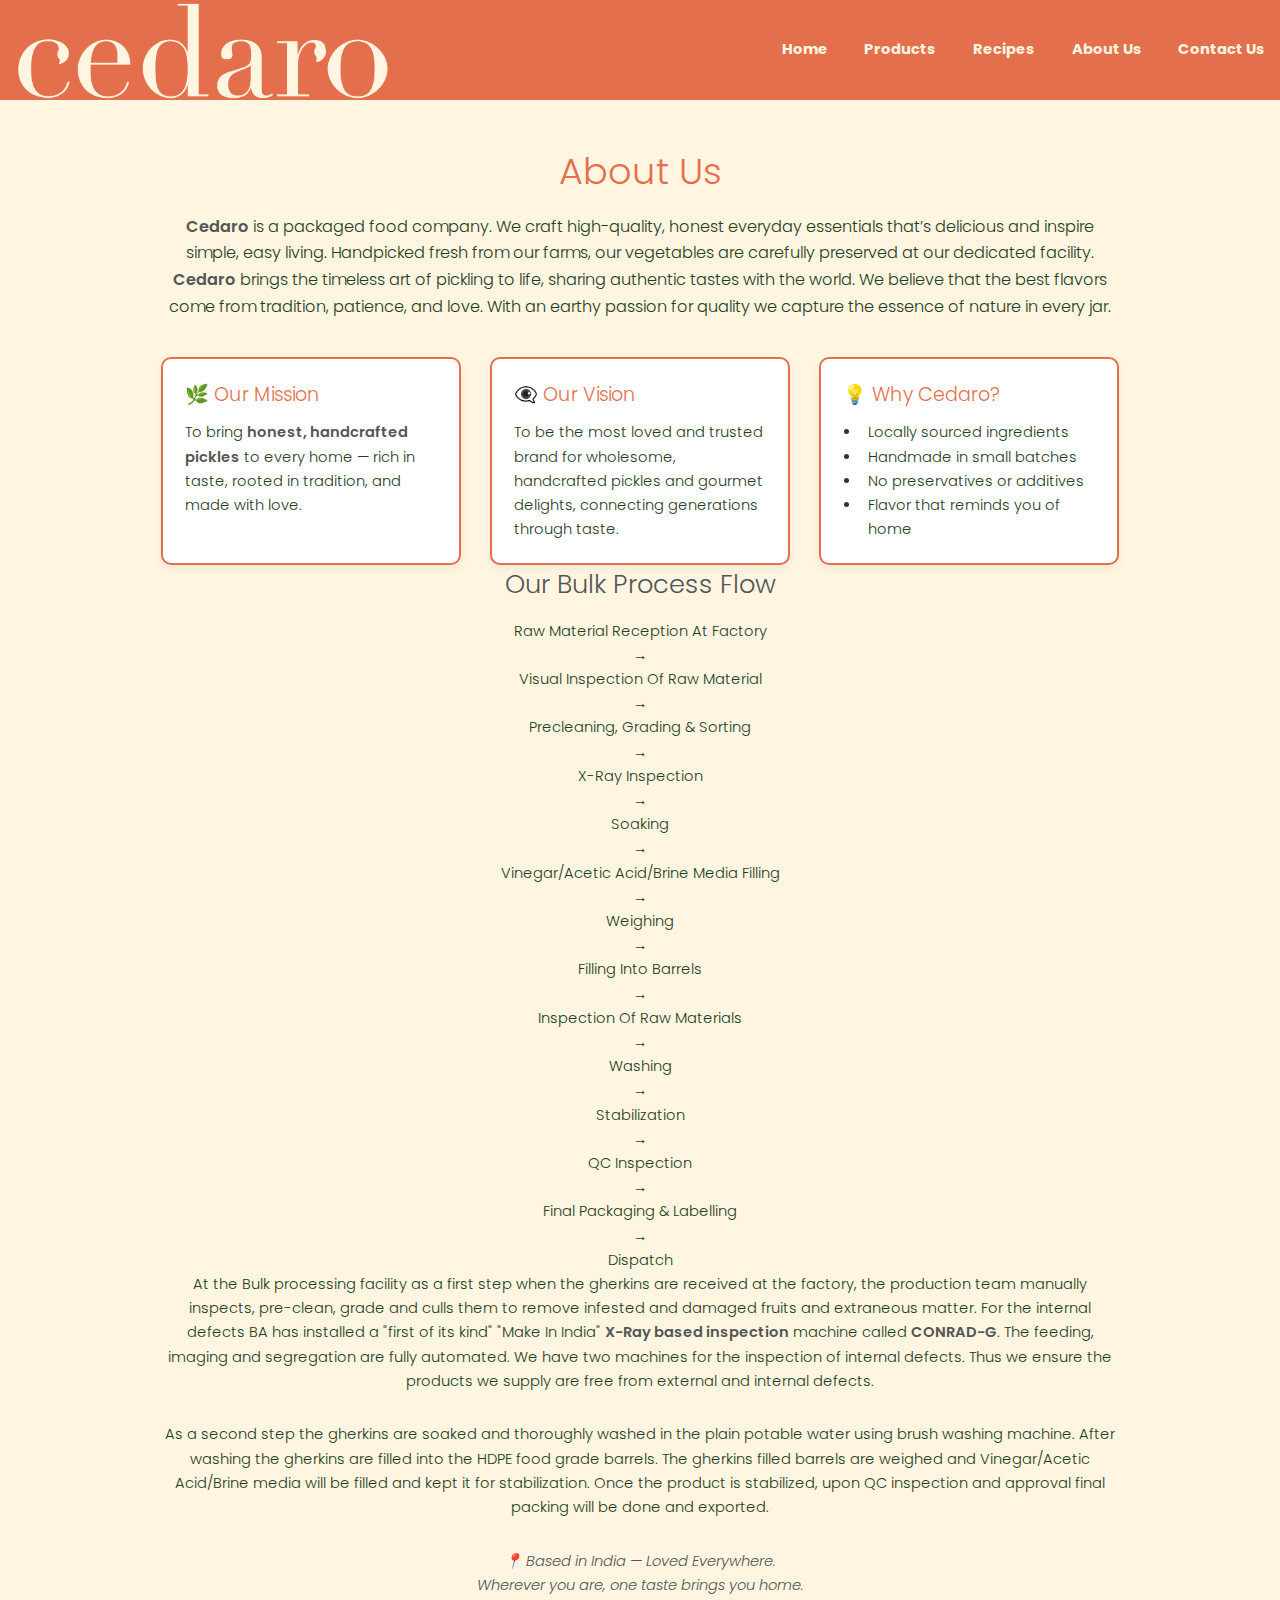
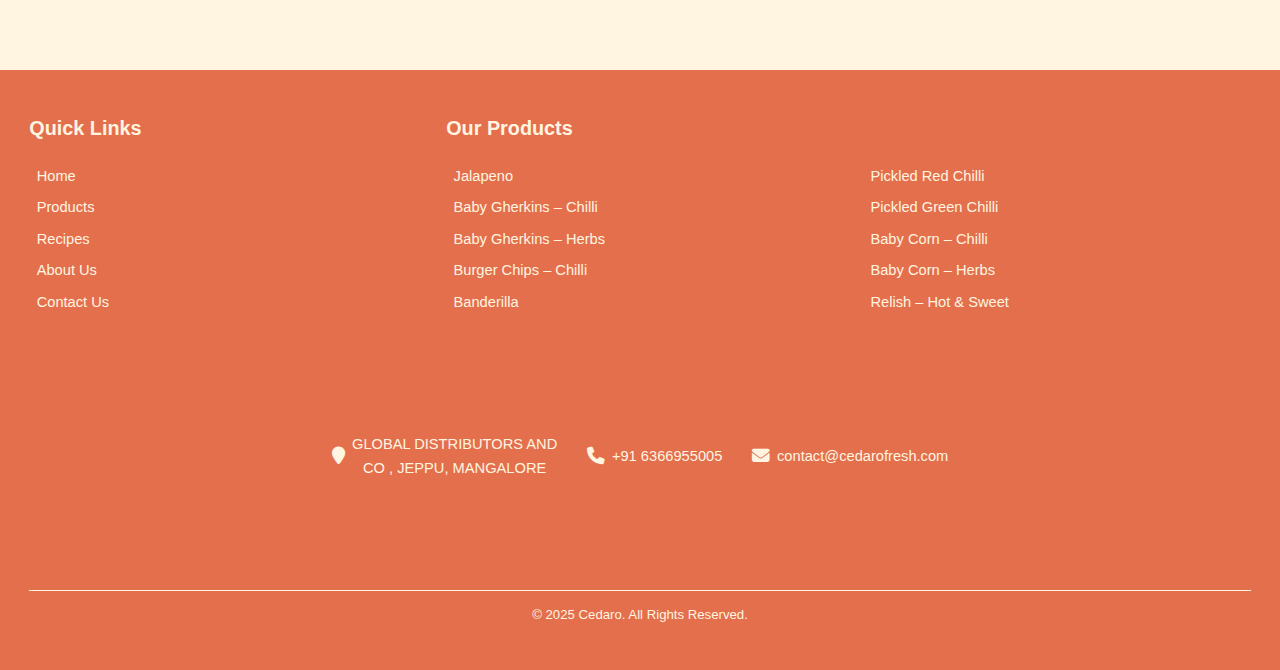
<file: about.html>
<!DOCTYPE HTML>

<html>

<head>
	<title>About Us - Cedaro</title>
	<link rel="icon" type="image/png" href="images/Website layout-05.png">
	<meta charset="utf-8" />
	<meta name="viewport" content="width=device-width, initial-scale=1" />
	<link rel="stylesheet" href="assets/css/main.css" />
	<link rel="stylesheet" href="https://cdnjs.cloudflare.com/ajax/libs/font-awesome/6.5.0/css/all.min.css" />
</head>

<body>

	<!-- Header -->
	<header id="header" class="alt">
		<div class="logo"><img src="images/cedaro-logo.png" alt="Cedaro" /></div>
		<nav class="top-nav">
			<ul>
				<li><a href="index.html">Home</a></li>
				<li><a href="products.html">Products</a></li>
				<li><a href="recipes.html">Recipes</a></li>
				<li><a href="about.html">About Us</a></li>
				<li><a href="contact.html">Contact Us</a></li>
			</ul>
		</nav>
		<button class="hamburger" id="hamburger-btn" aria-label="Toggle navigation">
			<span></span>
			<span></span>
			<span></span>
		</button>
	</header>

	<!-- Mobile Drawer Menu -->
	<nav class="mobile-drawer" id="mobile-drawer">
		<ul>
			<li><a href="index.html">Home</a></li>
			<li><a href="products.html">Products</a></li>
			<li><a href="recipes.html">Recipes</a></li>
			<li><a href="about.html">About Us</a></li>
			<li><a href="contact.html">Contact Us</a></li>
		</ul>
	</nav>

	<!-- Backdrop -->
	<div class="backdrop" id="drawer-backdrop"></div>

	<section class="about-section">
		<div class="about-container">
			<h1>About Us</h1>
			<p class="about-intro">
				<strong>Cedaro</strong> is a packaged food company. We
				craft high-quality, honest
				everyday essentials that’s
				delicious and inspire simple, easy living.
				Handpicked fresh from our farms, our
				vegetables are carefully preserved at
				our dedicated facility. <strong>Cedaro</strong>
				brings the timeless art of pickling to life,
				sharing authentic tastes with the world. We believe that the best flavors come from tradition, patience,
				and love. With an earthy
				passion for quality we capture the
				essence of nature in every jar.
			</p>

			<div class="about-cards">
				<div class="about-card">
					<h2>🌿 Our Mission</h2>
					<p>To bring <strong>honest, handcrafted pickles</strong> to every home — rich in taste, rooted in
						tradition, and made with love.</p>
				</div>

				<div class="about-card">
					<h2>👁️‍🗨️ Our Vision</h2>
					<p>To be the most loved and trusted brand for wholesome, handcrafted pickles and gourmet delights,
						connecting generations through taste.</p>
				</div>

				<div class="about-card">
					<h2>💡 Why Cedaro?</h2>
					<ul>
						<li>Locally sourced ingredients</li>
						<li>Handmade in small batches</li>
						<li>No preservatives or additives</li>
						<li>Flavor that reminds you of home</li>
					</ul>
				</div>
			</div>
			<div class="about-container">
				<!-- Existing content remains above this point -->

				<h2>Our Bulk Process Flow</h2>
				<div class="flow-chart">
					<div class="step">Raw Material Reception At Factory</div>
					<span class="arrow">→</span>
					<div class="step">Visual Inspection Of Raw Material</div>
					<span class="arrow">→</span>
					<div class="step">Precleaning, Grading & Sorting</div>
					<span class="arrow">→</span>
					<div class="step">X-Ray Inspection</div>
					<span class="arrow">→</span>
					<div class="step">Soaking</div>
					<span class="arrow">→</span>
					<div class="step">Vinegar/Acetic Acid/Brine Media Filling</div>
					<span class="arrow">→</span>
					<div class="step">Weighing</div>
					<span class="arrow">→</span>
					<div class="step">Filling Into Barrels</div>
					<span class="arrow">→</span>
					<div class="step">Inspection Of Raw Materials</div>
					<span class="arrow">→</span>
					<div class="step">Washing</div>
					<span class="arrow">→</span>
					<div class="step">Stabilization</div>
					<span class="arrow">→</span>
					<div class="step">QC Inspection</div>
					<span class="arrow">→</span>
					<div class="step">Final Packaging & Labelling</div>
					<span class="arrow">→</span>
					<div class="step">Dispatch</div>
				</div>
				<p class="about-process">
					At the Bulk processing facility as a first step when the gherkins are received at the factory, the
					production team manually inspects, pre-clean, grade and culls them to remove infested and damaged
					fruits and extraneous matter. For the internal defects BA has installed a "first of its kind" "Make
					In India" <strong>X-Ray based inspection</strong> machine called <strong>CONRAD-G</strong>. The feeding, imaging and segregation are
					fully automated. We have two machines for the inspection of internal defects. Thus we ensure the
					products we supply are free from external and internal defects.
				</p>
				<p class="about-process">
					As a second step the gherkins are soaked and thoroughly washed in the plain potable water using
					brush washing machine. After washing the gherkins are filled into the HDPE food grade barrels. The
					gherkins filled barrels are weighed and Vinegar/Acetic Acid/Brine media will be filled and kept it
					for stabilization. Once the product is stabilized, upon QC inspection and approval final packing
					will be done and exported.
				</p>
			</div>

			<p class="about-note">
				📍 Based in India — Loved Everywhere.
				<br>
				Wherever you are, one taste brings you home.
			</p>
		</div>
	</section>



	<!-- Footer -->
	<footer class="custom-footer">
		<div class="footer-top">
			<div class="footer-column">
				<h3>Quick Links</h3>
				<ul>
					<li><a href="index.html">Home</a></li>
					<li><a href="products.html">Products</a></li>
					<li><a href="recipes.html">Recipes</a></li>
					<li><a href="about.html">About Us</a></li>
					<li><a href="contact.html">Contact Us</a></li>
				</ul>
			</div>

			<div class="footer-column">
				<h3>Our Products</h3>
				<ul>
					<li><a href="products.html">Jalapeno</a></li>
					<li><a href="products.html">Baby Gherkins – Chilli</a></li>
					<li><a href="products.html">Baby Gherkins – Herbs</a></li>
					<li><a href="products.html">Burger Chips – Chilli</a></li>
					<li><a href="products.html">Banderilla</a></li>
				</ul>
			</div>
			<div class="footer-column">
				<h3><br></h3>
				<ul>
					<li><a href="products.html">Pickled Red Chilli</a></li>
					<li><a href="products.html">Pickled Green Chilli</a></li>
					<li><a href="products.html">Baby Corn – Chilli</a></li>
					<li><a href="products.html">Baby Corn – Herbs</a></li>
					<li><a href="products.html">Relish – Hot & Sweet</a></li>
				</ul>
			</div>
		</div>

		<div class="footer-contact">
			<div class="contact-item">
				<i class="fa fa-map-marker"></i>
				<span>GLOBAL DISTRIBUTORS AND <br>CO
					, JEPPU, MANGALORE</span>
			</div>
			<div class="contact-item">
				<i class="fa fa-phone"></i>
				<span>+91 6366955005</span>
			</div>
			<div class="contact-item">
				<i class="fa fa-envelope"></i>
				<span>contact@cedarofresh.com</span>
			</div>
		</div>

		<div class="footer-bottom">
			<div class="footer-copy">
				© 2025 Cedaro. All Rights Reserved.
			</div>
			<!-- <div class="footer-links">
				<a href="#">Sitemap</a> |
				<a href="#">Privacy Policy</a> |
				<a href="#">Terms of Service</a>
			</div> -->
		</div>
	</footer>


	<!-- Scripts -->
	<script src="assets/js/main.js"></script>

</body>

</html>
</file>
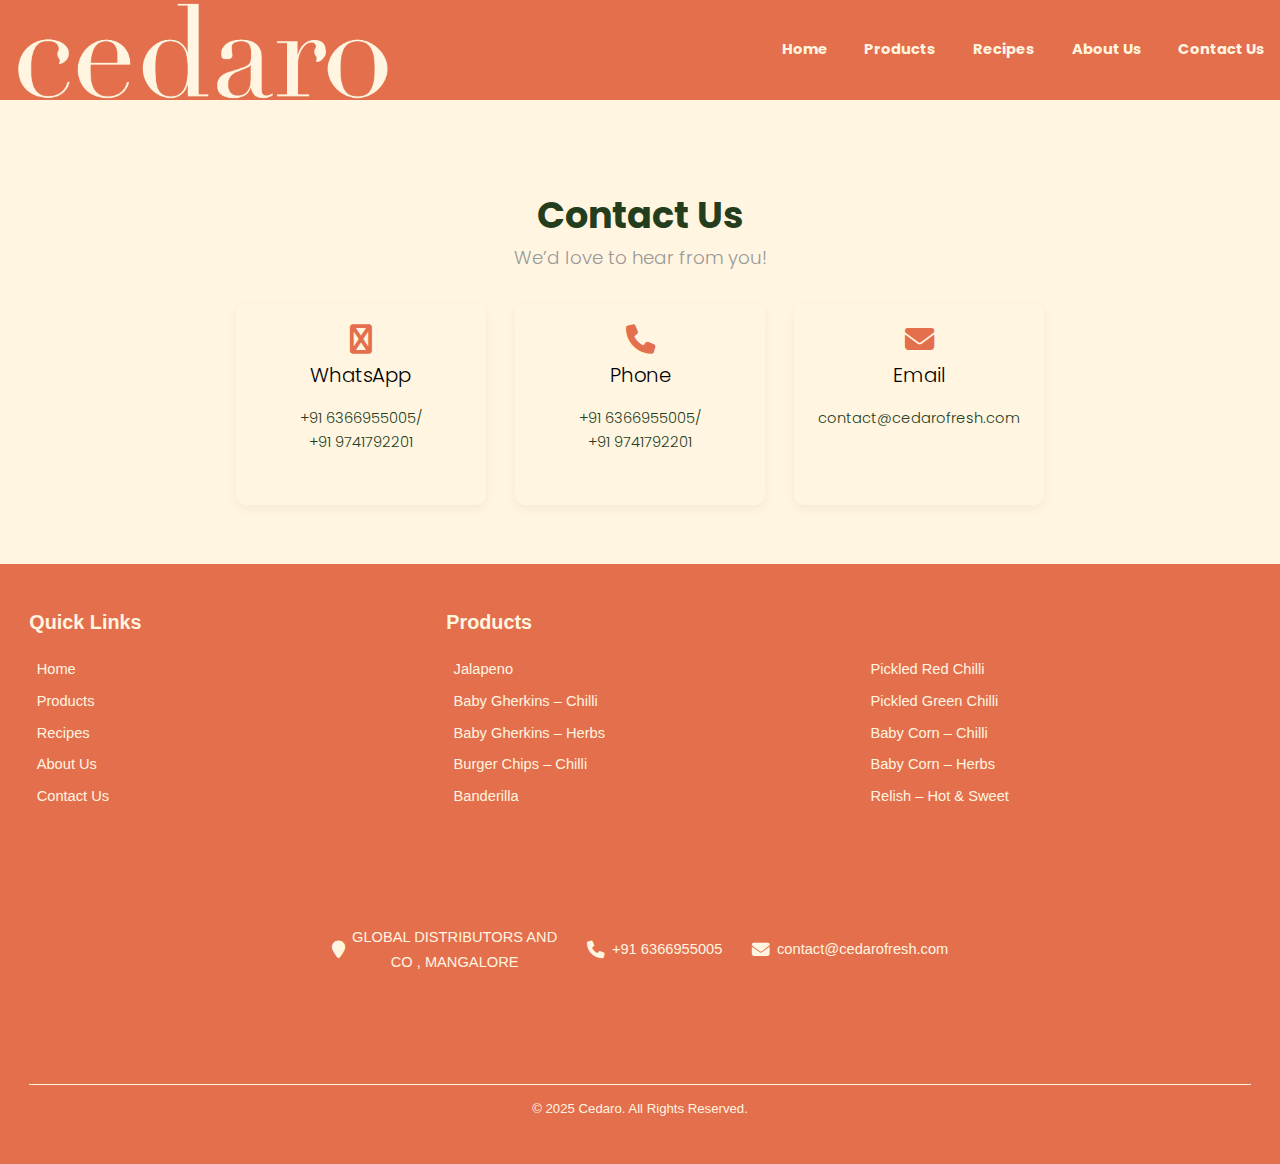
<file: contact.html>
<!DOCTYPE HTML>
<!--
	Hielo by TEMPLATED
	templated.co @templatedco
	Released for free under the Creative Commons Attribution 3.0 license (templated.co/license)
-->
<html>

<head>
	<title>Contact Us - Cedaro</title>
	<link rel="icon" type="image/png" href="images/Website layout-05.png">
	<meta charset="utf-8" />
	<meta name="viewport" content="width=device-width, initial-scale=1" />
	<link rel="stylesheet" href="assets/css/main.css" />
	<link rel="stylesheet" href="https://cdnjs.cloudflare.com/ajax/libs/font-awesome/6.5.0/css/all.min.css"/>
</head>

<body>

	<!-- Header -->
	<header id="header" class="alt">
		<div class="logo"><img src="images/cedaro-logo.png" alt="Cedaro" /></div>
		<nav class="top-nav">
			<ul>
				<li><a href="index.html">Home</a></li>
				<li><a href="products.html">Products</a></li>
				<li><a href="recipes.html">Recipes</a></li>
				<li><a href="about.html">About Us</a></li>
				<li><a href="contact.html">Contact Us</a></li>
			</ul>
		</nav>
		<button class="hamburger" id="hamburger-btn" aria-label="Toggle navigation">
			<span></span>
			<span></span>
			<span></span>
		</button>
	</header>

	<!-- Mobile Drawer Menu -->
	<nav class="mobile-drawer" id="mobile-drawer">
		<ul>
			<li><a href="index.html">Home</a></li>
			<li><a href="products.html">Products</a></li>
			<li><a href="recipes.html">Recipes</a></li>
			<li><a href="about.html">About Us</a></li>
			<li><a href="contact.html">Contact Us</a></li>
		</ul>
	</nav>

	<!-- Backdrop -->
	<div class="backdrop" id="drawer-backdrop"></div>
	
	<section id="contact" class="wrapper style2">
		<div class="inner contact-section">
			<header class="align-center">
				<h2>Contact Us</h2>
				<p>We’d love to hear from you!</p>
			</header>
			<div class="contact-methods">
				<div class="method">
					<i class="fa fa-whatsapp"></i>
					<h3>WhatsApp</h3>
					<p>+91 6366955005/ <br>+91 9741792201</p>
				</div>
				<div class="method">
					<i class="fa fa-phone"></i>
					<h3>Phone</h3>
					<p>+91 6366955005/ <br>+91 9741792201</p>
				</div>
				<div class="method">
					<i class="fa fa-envelope"></i>
					<h3>Email</h3>
					<p>contact@cedarofresh.com</p>
				</div>
			</div>
		</div>
	</section>


	<!-- Footer -->
	<footer class="custom-footer">
		<div class="footer-top">
			<div class="footer-column">
				<h3>Quick Links</h3>
				<ul>
					<li><a href="index.html">Home</a></li>
					<li><a href="products.html">Products</a></li>
					<li><a href="recipes.html">Recipes</a></li>
					<li><a href="about.html">About Us</a></li>
					<li><a href="contact.html">Contact Us</a></li>
				</ul>
			</div>

			<div class="footer-column">
				<h3>Products</h3>
				<ul>
					<li><a href="products.html">Jalapeno</a></li>
					<li><a href="products.html">Baby Gherkins – Chilli</a></li>
					<li><a href="products.html">Baby Gherkins – Herbs</a></li>
					<li><a href="products.html">Burger Chips – Chilli</a></li>
					<li><a href="products.html">Banderilla</a></li>
				</ul>
			</div>
			<div class="footer-column">
				<h3><br></h3>
				<ul>
					<li><a href="products.html">Pickled Red Chilli</a></li>
					<li><a href="products.html">Pickled Green Chilli</a></li>
					<li><a href="products.html">Baby Corn – Chilli</a></li>
					<li><a href="products.html">Baby Corn – Herbs</a></li>
					<li><a href="products.html">Relish – Hot & Sweet</a></li>
				</ul>
			</div>
		</div>

		<div class="footer-contact">
			<div class="contact-item">
				<i class="fa fa-map-marker"></i>
				<span>GLOBAL DISTRIBUTORS AND <br>CO
					, MANGALORE</span>
			</div>
			<div class="contact-item">
				<i class="fa fa-phone"></i>
				<span>+91 6366955005</span>
			</div>
			<div class="contact-item">
				<i class="fa fa-envelope"></i>
				<span>contact@cedarofresh.com</span>
			</div>
		</div>

		<div class="footer-bottom">
			<div class="footer-copy">
				© 2025 Cedaro. All Rights Reserved.
			</div>
			<!-- <div class="footer-links">
				<a href="#">Sitemap</a> |
				<a href="#">Privacy Policy</a> |
				<a href="#">Terms of Service</a>
			</div> -->
		</div>
	</footer>


	<!-- Scripts -->
	<script src="assets/js/main.js"></script>

</body>

</html>
</file>
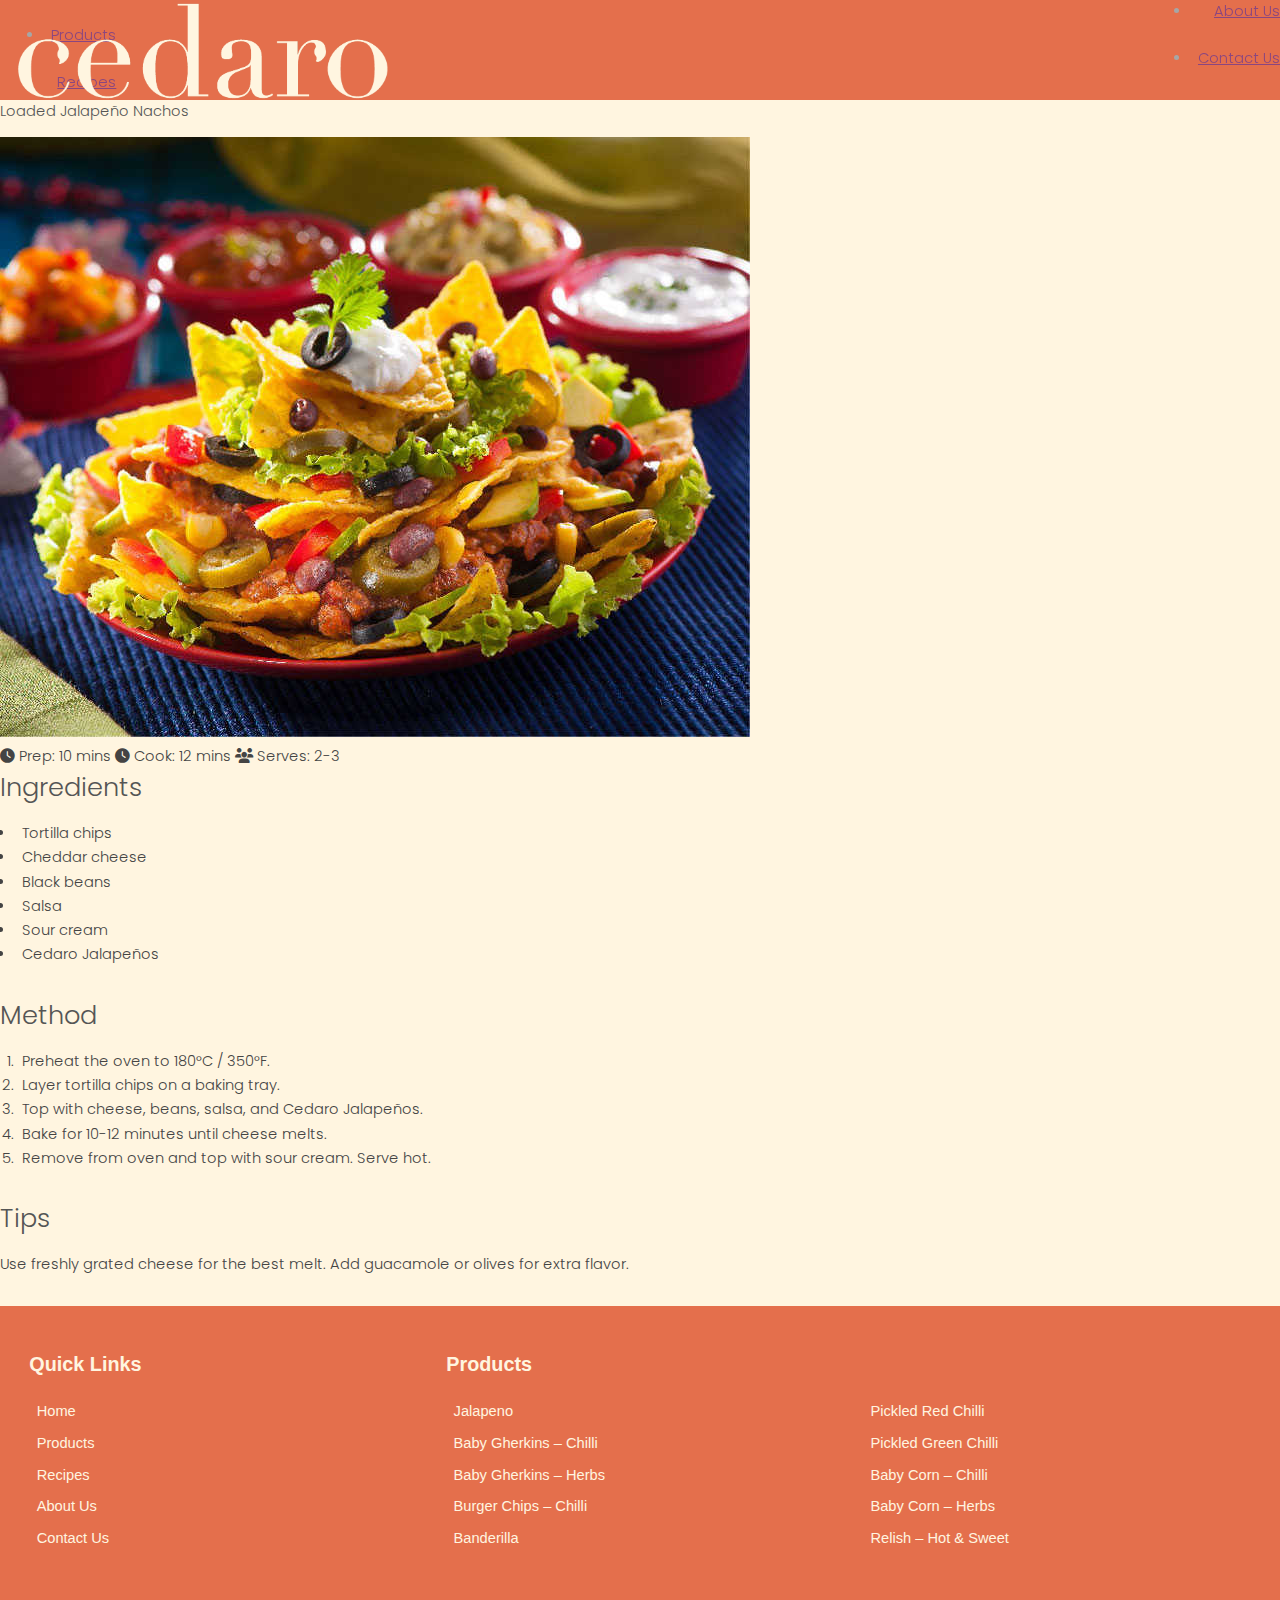
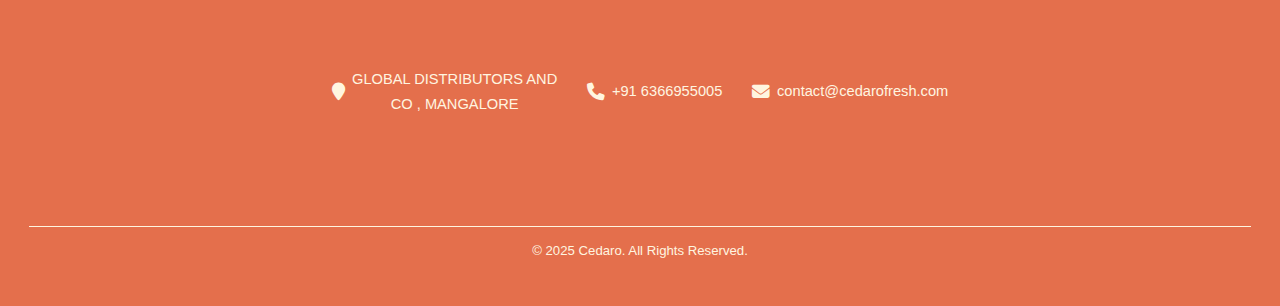
<file: recipeDetails.html>
<!DOCTYPE HTML>
<!--
	Hielo by TEMPLATED
	templated.co @templatedco
	Released for free under the Creative Commons Attribution 3.0 license (templated.co/license)
-->
<html>

<head>
    <title>Recipes - Cedaro</title>
    <link rel="icon" type="image/png" href="images/Website layout-05.png">
    <meta charset="utf-8" />
    <meta name="viewport" content="width=device-width, initial-scale=1" />
    <link rel="stylesheet" href="assets/css/main.css" />
    <link rel="stylesheet" href="https://cdnjs.cloudflare.com/ajax/libs/font-awesome/6.5.0/css/all.min.css" />
</head>

<body>

    <!-- Header -->
    <header id="header" class="alt">

		<!-- Left navigation -->
		<nav class="nav-left">
			<ul>
				<li><a href="index.html">Home</a></li>
				<li><a href="products.html">Products</a></li>
				<li><a href="recipes.html">Recipes</a></li>
			</ul>
		</nav>

		<!-- Center logo -->
		<div class="logo">
			<img src="images/cedaro-logo.png" alt="Cedaro" />
		</div>

		<!-- Right navigation -->
		<nav class="nav-right">
			<ul>
				<li><a href="about.html">About Us</a></li>
				<li><a href="contact.html">Contact Us</a></li>
			</ul>
		</nav>

		<!-- Hamburger (mobile only) -->
		<button class="hamburger" id="hamburger-btn" aria-label="Toggle navigation">
			<span></span>
			<span></span>
			<span></span>
		</button>

	</header>

    <!-- Mobile Drawer Menu -->
    <nav class="mobile-drawer" id="mobile-drawer">
        <ul>
            <li><a href="index.html">Home</a></li>
            <li><a href="products.html">Products</a></li>
            <li><a href="recipes.html">Recipes</a></li>
            <li><a href="about.html">About Us</a></li>
            <li><a href="contact.html">Contact Us</a></li>
        </ul>
    </nav>

    <!-- Backdrop -->
    <div class="backdrop" id="drawer-backdrop"></div>

    <section class="recipe-detail-section">
        <div class="inner">
            <h1>Loaded Jalapeño Nachos</h1>
            <img src="images/JalapenoNachos.jpg" alt="Loaded Jalapeño Nachos">

            <div class="recipe-meta">
                <span><i class="fa fa-clock"></i> Prep: 10 mins</span>
                <span><i class="fa fa-clock"></i> Cook: 12 mins</span>
                <span><i class="fa fa-users"></i> Serves: 2-3</span>
            </div>

            <div class="recipe-content">
                <h2>Ingredients</h2>
                <ul>
                    <li>Tortilla chips</li>
                    <li>Cheddar cheese</li>
                    <li>Black beans</li>
                    <li>Salsa</li>
                    <li>Sour cream</li>
                    <li>Cedaro Jalapeños</li>
                </ul>

                <h2>Method</h2>
                <ol>
                    <li>Preheat the oven to 180°C / 350°F.</li>
                    <li>Layer tortilla chips on a baking tray.</li>
                    <li>Top with cheese, beans, salsa, and Cedaro Jalapeños.</li>
                    <li>Bake for 10-12 minutes until cheese melts.</li>
                    <li>Remove from oven and top with sour cream. Serve hot.</li>
                </ol>

                <h2>Tips</h2>
                <p>Use freshly grated cheese for the best melt. Add guacamole or olives for extra flavor.</p>
            </div>
        </div>
    </section>







    <!-- Footer -->
    <footer class="custom-footer">
        <div class="footer-top">
            <div class="footer-column">
                <h3>Quick Links</h3>
                <ul>
                    <li><a href="index.html">Home</a></li>
                    <li><a href="products.html">Products</a></li>
                    <li><a href="recipes.html">Recipes</a></li>
                    <li><a href="about.html">About Us</a></li>
                    <li><a href="contact.html">Contact Us</a></li>
                </ul>
            </div>

            <div class="footer-column">
                <h3>Products</h3>
                <ul>
                    <li><a href="products.html">Jalapeno</a></li>
                    <li><a href="products.html">Baby Gherkins – Chilli</a></li>
                    <li><a href="products.html">Baby Gherkins – Herbs</a></li>
                    <li><a href="products.html">Burger Chips – Chilli</a></li>
                    <li><a href="products.html">Banderilla</a></li>
                </ul>
            </div>
            <div class="footer-column">
                <h3><br></h3>
                <ul>
                    <li><a href="products.html">Pickled Red Chilli</a></li>
                    <li><a href="products.html">Pickled Green Chilli</a></li>
                    <li><a href="products.html">Baby Corn – Chilli</a></li>
                    <li><a href="products.html">Baby Corn – Herbs</a></li>
                    <li><a href="products.html">Relish – Hot & Sweet</a></li>
                </ul>
            </div>
        </div>

        <div class="footer-contact">
            <div class="contact-item">
                <i class="fa fa-map-marker"></i>
                <span>GLOBAL DISTRIBUTORS AND <br>CO
                    , MANGALORE</span>
            </div>
            <div class="contact-item">
                <i class="fa fa-phone"></i>
                <span>+91 6366955005</span>
            </div>
            <div class="contact-item">
                <i class="fa fa-envelope"></i>
                <span>contact@cedarofresh.com</span>
            </div>
        </div>

        <div class="footer-bottom">
            <div class="footer-copy">
                © 2025 Cedaro. All Rights Reserved.
            </div>
            <!-- <div class="footer-links">
				<a href="#">Sitemap</a> |
				<a href="#">Privacy Policy</a> |
				<a href="#">Terms of Service</a>
			</div> -->
        </div>
    </footer>


    <!-- Scripts -->
    <script src="assets/js/main.js"></script>
    <script>document.addEventListener("DOMContentLoaded", () => {
            const buttons = document.querySelectorAll(".toggle-btn");

            buttons.forEach(btn => {
                btn.addEventListener("click", () => {
                    const recipe = btn.previousElementSibling;
                    recipe.style.display =
                        recipe.style.display === "block" ? "none" : "block";
                    btn.textContent =
                        recipe.style.display === "block" ? "Hide Recipe" : "View Recipe";
                });
            });
        });</script>
</body>

</html>
</file>
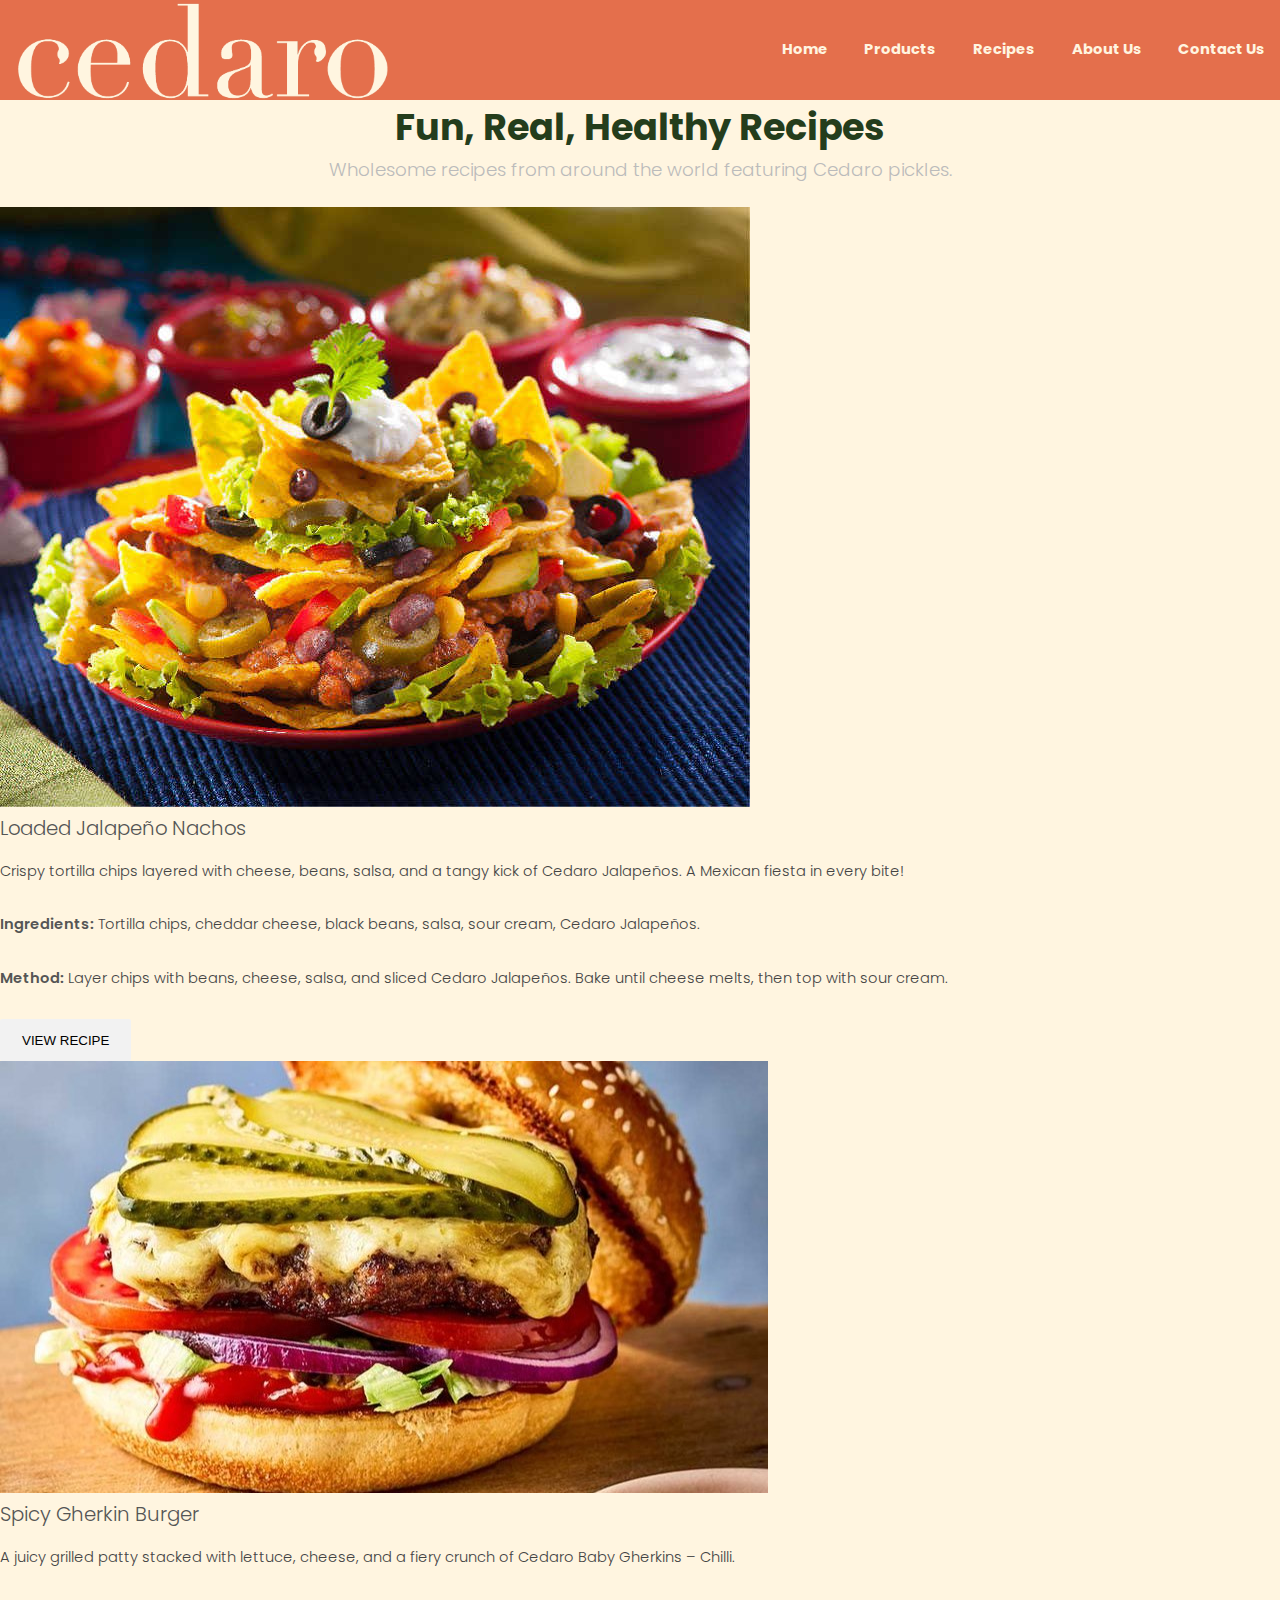
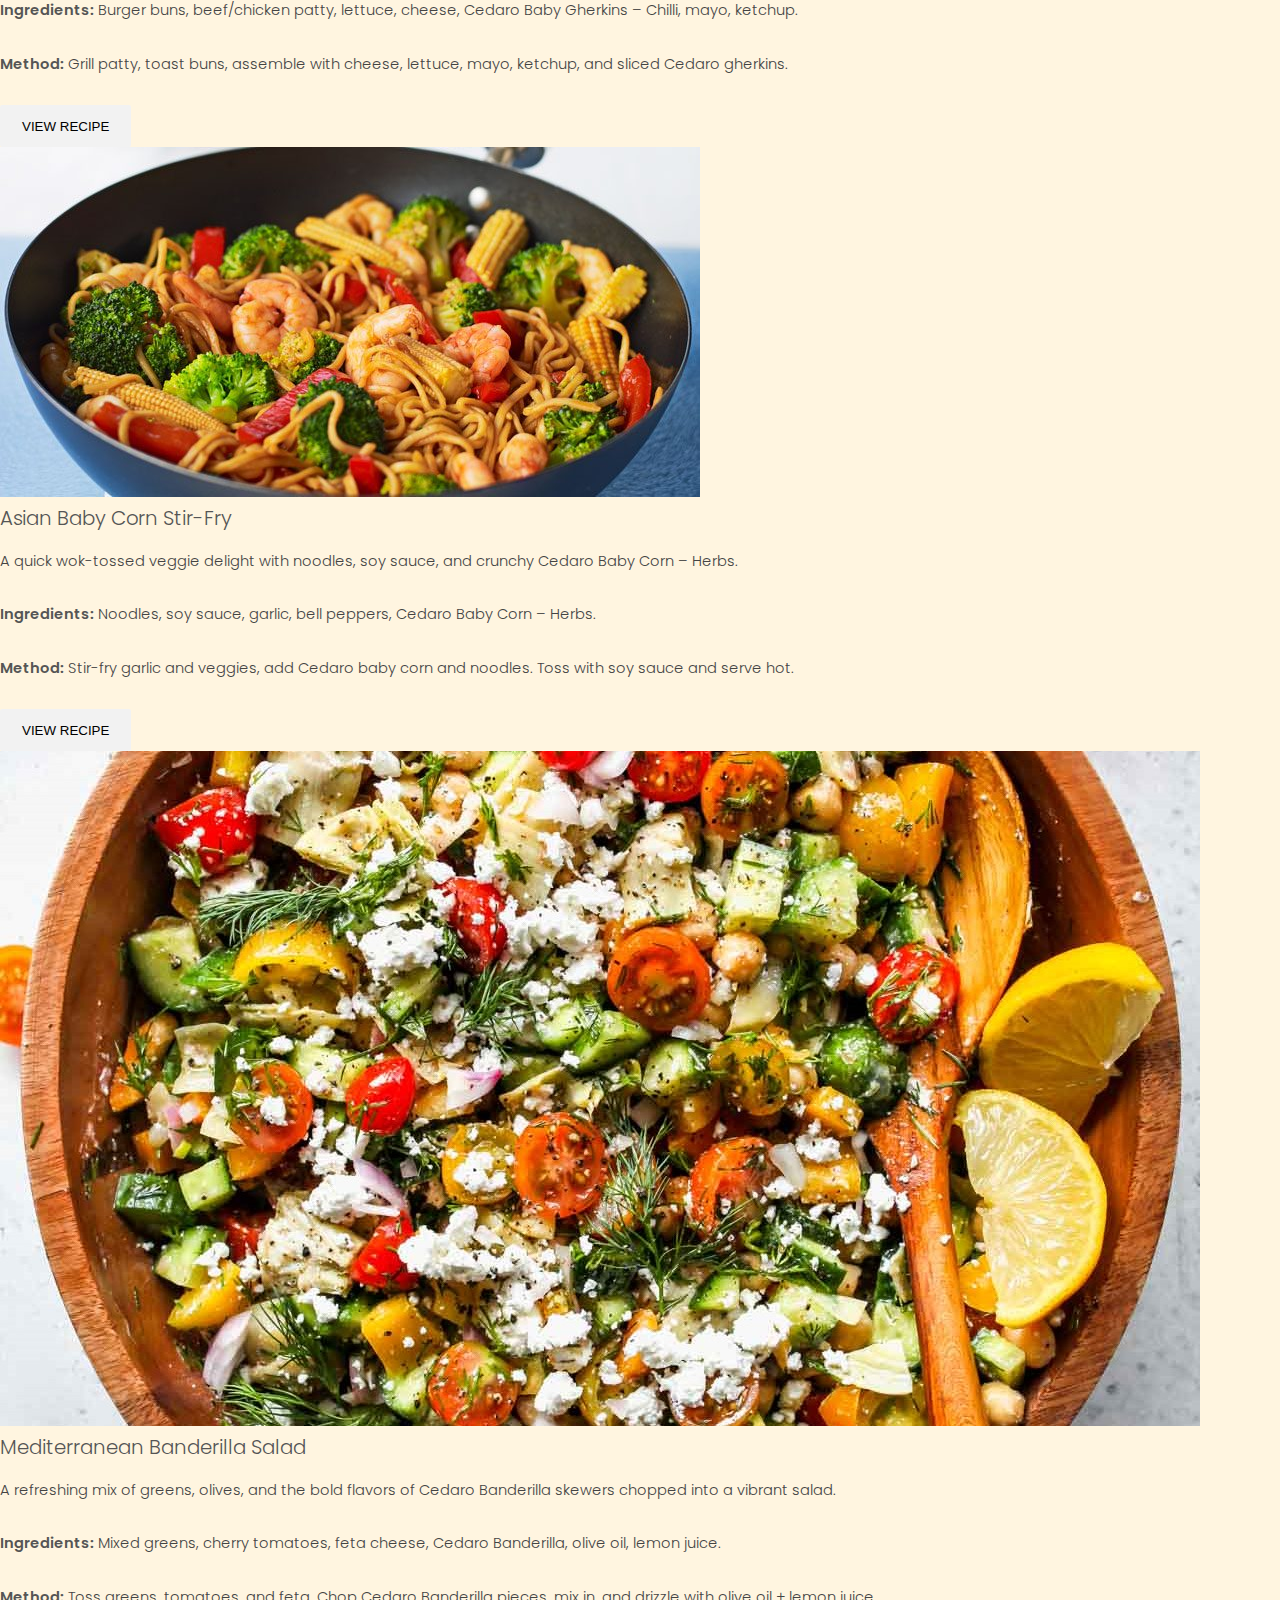
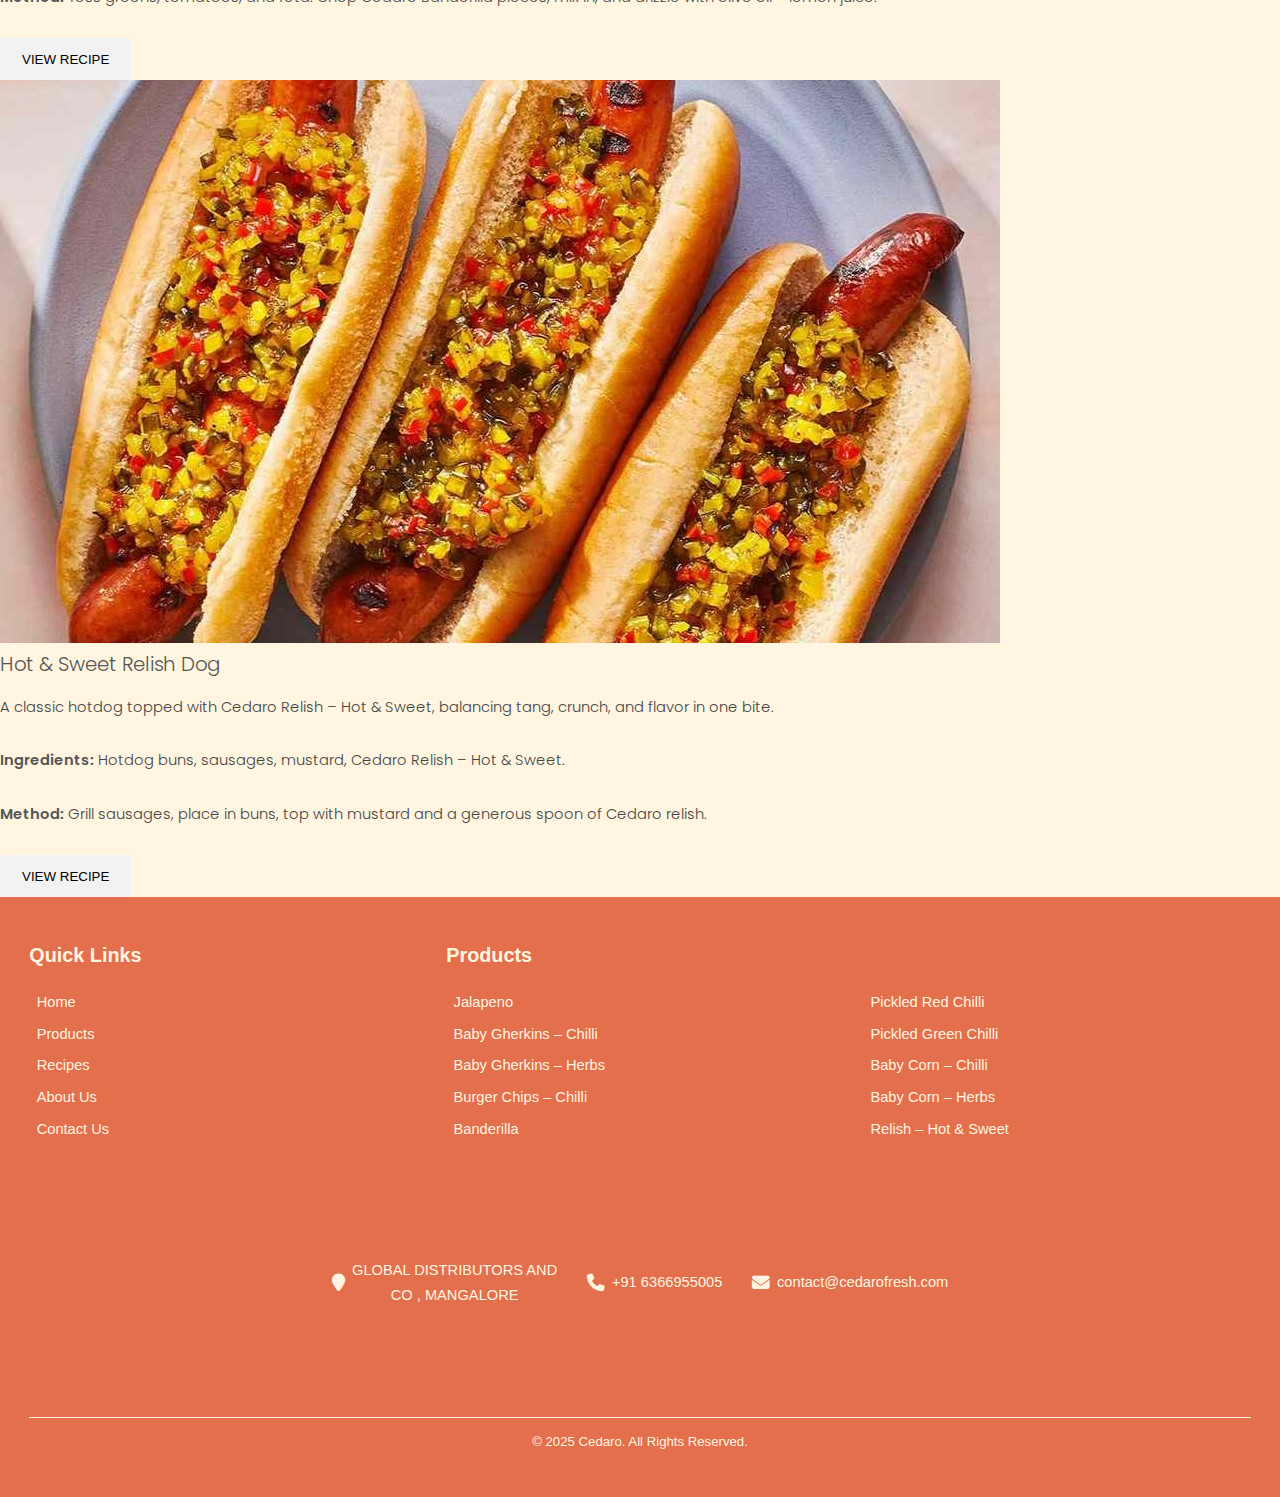
<file: recipes.html>
<!DOCTYPE HTML>
<!--
	Hielo by TEMPLATED
	templated.co @templatedco
	Released for free under the Creative Commons Attribution 3.0 license (templated.co/license)
-->
<html>

<head>
	<title>Recipes - Cedaro</title>
	<link rel="icon" type="image/png" href="images/Website layout-05.png">
	<meta charset="utf-8" />
	<meta name="viewport" content="width=device-width, initial-scale=1" />
	<link rel="stylesheet" href="assets/css/main.css" />
	<link rel="stylesheet" href="https://cdnjs.cloudflare.com/ajax/libs/font-awesome/6.5.0/css/all.min.css"/>
</head>

<body>

	<!-- Header -->
	<header id="header" class="alt">
		<div class="logo"><img src="images/cedaro-logo.png" alt="Cedaro" /></div>
		<nav class="top-nav">
			<ul>
				<li><a href="index.html">Home</a></li>
				<li><a href="products.html">Products</a></li>
				<li><a href="recipes.html">Recipes</a></li>
				<li><a href="about.html">About Us</a></li>
				<li><a href="contact.html">Contact Us</a></li>
			</ul>
		</nav>
		<button class="hamburger" id="hamburger-btn" aria-label="Toggle navigation">
			<span></span>
			<span></span>
			<span></span>
		</button>
	</header>

	<!-- Mobile Drawer Menu -->
	<nav class="mobile-drawer" id="mobile-drawer">
		<ul>
			<li><a href="index.html">Home</a></li>
			<li><a href="products.html">Products</a></li>
			<li><a href="recipes.html">Recipes</a></li>
			<li><a href="about.html">About Us</a></li>
			<li><a href="contact.html">Contact Us</a></li>
		</ul>
	</nav>

	<!-- Backdrop -->
	<div class="backdrop" id="drawer-backdrop"></div>

	<section class="recipes-section">
		<div class="inner">
			<header class="align-center">
				<h2>Fun, Real, Healthy Recipes</h2>
				<p>Wholesome recipes from around the world featuring Cedaro pickles.</p>
			</header>

			<div class="recipes-grid">

				<!-- Recipe 1 -->
				<div class="recipe-card">
					<img src="images/JalapenoNachos.jpg" alt="Loaded Jalapeño Nachos">
					<h3>Loaded Jalapeño Nachos</h3>
					<p class="short-desc">Crispy tortilla chips layered with cheese, beans, salsa, and a tangy kick of
						Cedaro Jalapeños. A Mexican fiesta in every bite!</p>
					<div class="full-recipe">
						<p><strong>Ingredients:</strong> Tortilla chips, cheddar cheese, black beans, salsa, sour cream,
							Cedaro Jalapeños.</p>
						<p><strong>Method:</strong> Layer chips with beans, cheese, salsa, and sliced Cedaro Jalapeños.
							Bake until cheese melts, then top with sour cream.</p>
					</div>
					<button class="toggle-btn">View Recipe</button>
				</div>

				<!-- Recipe 2 -->
				<div class="recipe-card">
					<img src="images/gherkinburger.jpg" alt="Spicy Gherkin Burger">
					<h3>Spicy Gherkin Burger</h3>
					<p class="short-desc">A juicy grilled patty stacked with lettuce, cheese, and a fiery crunch of
						Cedaro Baby Gherkins – Chilli.</p>
					<div class="full-recipe">
						<p><strong>Ingredients:</strong> Burger buns, beef/chicken patty, lettuce, cheese, Cedaro Baby
							Gherkins – Chilli, mayo, ketchup.</p>
						<p><strong>Method:</strong> Grill patty, toast buns, assemble with cheese, lettuce, mayo,
							ketchup, and sliced Cedaro gherkins.</p>
					</div>
					<button class="toggle-btn">View Recipe</button>
				</div>

				<!-- Recipe 3 -->
				<div class="recipe-card">
					<img src="images/cornNoodles.jpg" alt="Baby Corn Stir-Fry">
					<h3>Asian Baby Corn Stir-Fry</h3>
					<p class="short-desc">A quick wok-tossed veggie delight with noodles, soy sauce, and crunchy Cedaro
						Baby Corn – Herbs.</p>
					<div class="full-recipe">
						<p><strong>Ingredients:</strong> Noodles, soy sauce, garlic, bell peppers, Cedaro Baby Corn –
							Herbs.</p>
						<p><strong>Method:</strong> Stir-fry garlic and veggies, add Cedaro baby corn and noodles. Toss
							with soy sauce and serve hot.</p>
					</div>
					<button class="toggle-btn">View Recipe</button>
				</div>

				<!-- Recipe 4 -->
				<div class="recipe-card">
					<img src="images/MediterraneanChickpeaSalad_Square.jpg" alt="Mediterranean Banderilla Salad">
					<h3>Mediterranean Banderilla Salad</h3>
					<p class="short-desc">A refreshing mix of greens, olives, and the bold flavors of Cedaro Banderilla
						skewers chopped into a vibrant salad.</p>
					<div class="full-recipe">
						<p><strong>Ingredients:</strong> Mixed greens, cherry tomatoes, feta cheese, Cedaro Banderilla,
							olive oil, lemon juice.</p>
						<p><strong>Method:</strong> Toss greens, tomatoes, and feta. Chop Cedaro Banderilla pieces, mix
							in, and drizzle with olive oil + lemon juice.</p>
					</div>
					<button class="toggle-btn">View Recipe</button>
				</div>

				<!-- Recipe 5 -->
				<div class="recipe-card">
					<img src="images/relsihDog.jpg" alt="Hot & Sweet Relish Dog">
					<h3>Hot & Sweet Relish Dog</h3>
					<p class="short-desc">A classic hotdog topped with Cedaro Relish – Hot & Sweet, balancing tang,
						crunch, and flavor in one bite.</p>
					<div class="full-recipe">
						<p><strong>Ingredients:</strong> Hotdog buns, sausages, mustard, Cedaro Relish – Hot & Sweet.
						</p>
						<p><strong>Method:</strong> Grill sausages, place in buns, top with mustard and a generous spoon
							of Cedaro relish.</p>
					</div>
					<button class="toggle-btn">View Recipe</button>
				</div>

			</div>
		</div>
	</section>





	<!-- Footer -->
	<footer class="custom-footer">
		<div class="footer-top">
			<div class="footer-column">
				<h3>Quick Links</h3>
				<ul>
					<li><a href="index.html">Home</a></li>
					<li><a href="products.html">Products</a></li>
					<li><a href="recipes.html">Recipes</a></li>
					<li><a href="about.html">About Us</a></li>
					<li><a href="contact.html">Contact Us</a></li>
				</ul>
			</div>

			<div class="footer-column">
				<h3>Products</h3>
				<ul>
					<li><a href="products.html">Jalapeno</a></li>
					<li><a href="products.html">Baby Gherkins – Chilli</a></li>
					<li><a href="products.html">Baby Gherkins – Herbs</a></li>
					<li><a href="products.html">Burger Chips – Chilli</a></li>
					<li><a href="products.html">Banderilla</a></li>
				</ul>
			</div>
			<div class="footer-column">
				<h3><br></h3>
				<ul>
					<li><a href="products.html">Pickled Red Chilli</a></li>
					<li><a href="products.html">Pickled Green Chilli</a></li>
					<li><a href="products.html">Baby Corn – Chilli</a></li>
					<li><a href="products.html">Baby Corn – Herbs</a></li>
					<li><a href="products.html">Relish – Hot & Sweet</a></li>
				</ul>
			</div>
		</div>

		<div class="footer-contact">
			<div class="contact-item">
				<i class="fa fa-map-marker"></i>
				<span>GLOBAL DISTRIBUTORS AND <br>CO
					, MANGALORE</span>
			</div>
			<div class="contact-item">
				<i class="fa fa-phone"></i>
				<span>+91 6366955005</span>
			</div>
			<div class="contact-item">
				<i class="fa fa-envelope"></i>
				<span>contact@cedarofresh.com</span>
			</div>
		</div>

		<div class="footer-bottom">
			<div class="footer-copy">
				© 2025 Cedaro. All Rights Reserved.
			</div>
			<!-- <div class="footer-links">
				<a href="#">Sitemap</a> |
				<a href="#">Privacy Policy</a> |
				<a href="#">Terms of Service</a>
			</div> -->
		</div>
	</footer>


	<!-- Scripts -->
	 <script src="assets/js/main.js"></script>
	<script>document.addEventListener("DOMContentLoaded", () => {
			const buttons = document.querySelectorAll(".toggle-btn");

			buttons.forEach(btn => {
				btn.addEventListener("click", () => {
					const recipe = btn.previousElementSibling;
					recipe.style.display =
						recipe.style.display === "block" ? "none" : "block";
					btn.textContent =
						recipe.style.display === "block" ? "Hide Recipe" : "View Recipe";
				});
			});
		});</script>
</body>

</html>
</file>
<file: assets/css/main.css>
@charset "UTF-8";
@import url(font-awesome.min.css);
@import url("https://fonts.googleapis.com/css?family=Poppins:300,400,500,600,700");


/*
	Hielo by TEMPLATED
	templated.co @templatedco
	Released for free under the Creative Commons Attribution 3.0 license (templated.co/license)
*/

/* Reset */

	html, body, div, span, applet, object, iframe, h1, h2, h3, h4, h5, h6, p, blockquote, pre, a, abbr, acronym, address, big, cite, code, del, dfn, em, img, ins, kbd, q, s, samp, small, strike, strong, sub, sup, tt, var, b, u, i, center, dl, dt, dd, ol, ul, li, fieldset, form, label, legend, table, caption, tbody, tfoot, thead, tr, th, td, article, aside, canvas, details, embed, figure, figcaption, footer, header, hgroup, menu, nav, output, ruby, section, summary, time, mark, audio, video {
		margin: 0;
		padding: 0;
		border: 0;
		font-size: 100%;
		font: inherit;
		vertical-align: baseline;
	}

	article, aside, details, figcaption, figure, footer, header, hgroup, menu, nav, section {
		display: block;
	}

	body {
		line-height: 1;
	}

	ol, ul {
		list-style: none;
	}

	blockquote, q {
		quotes: none;
	}

	blockquote:before, blockquote:after, q:before, q:after {
		content: '';
		content: none;
	}

	table {
		border-collapse: collapse;
		border-spacing: 0;
	}

	body {
		-webkit-text-size-adjust: none;
	}

/* Box Model */

	*, *:before, *:after {
		-moz-box-sizing: border-box;
		-webkit-box-sizing: border-box;
		box-sizing: border-box;
	}

/* Containers */

	.container {
		margin-left: auto;
		margin-right: auto;
	}

	.container.\31 25\25 {
		width: 100%;
		max-width: 100rem;
		min-width: 80rem;
	}

	.container.\37 5\25 {
		width: 60rem;
	}

	.container.\35 0\25 {
		width: 40rem;
	}

	.container.\32 5\25 {
		width: 20rem;
	}

	.container {
		width: 80rem;
	}

	@media screen and (max-width: 1680px) {

		.container.\31 25\25 {
			width: 100%;
			max-width: 100rem;
			min-width: 80rem;
		}

		.container.\37 5\25 {
			width: 60rem;
		}

		.container.\35 0\25 {
			width: 40rem;
		}

		.container.\32 5\25 {
			width: 20rem;
		}

		.container {
			width: 80rem;
		}

	}

	@media screen and (max-width: 1280px) {

		.container.\31 25\25 {
			width: 100%;
			max-width: 81.25rem;
			min-width: 65rem;
		}

		.container.\37 5\25 {
			width: 48.75rem;
		}

		.container.\35 0\25 {
			width: 32.5rem;
		}

		.container.\32 5\25 {
			width: 16.25rem;
		}

		.container {
			width: 65rem;
		}

	}

	@media screen and (max-width: 980px) {

		.container.\31 25\25 {
			width: 100%;
			max-width: 112.5%;
			min-width: 90%;
		}

		.container.\37 5\25 {
			width: 67.5%;
		}

		.container.\35 0\25 {
			width: 45%;
		}

		.container.\32 5\25 {
			width: 22.5%;
		}

		.container {
			width: 90%;
		}

	}

	@media screen and (max-width: 736px) {

		.container.\31 25\25 {
			width: 100%;
			max-width: 112.5%;
			min-width: 90%;
		}

		.container.\37 5\25 {
			width: 67.5%;
		}

		.container.\35 0\25 {
			width: 45%;
		}

		.container.\32 5\25 {
			width: 22.5%;
		}

		.container {
			width: 90% !important;
		}

	}

	@media screen and (max-width: 480px) {

		.container.\31 25\25 {
			width: 100%;
			max-width: 112.5%;
			min-width: 90%;
		}

		.container.\37 5\25 {
			width: 67.5%;
		}

		.container.\35 0\25 {
			width: 45%;
		}

		.container.\32 5\25 {
			width: 22.5%;
		}

		.container {
			width: 90% !important;
		}

	}

/* Grid */

	.row {
		border-bottom: solid 1px transparent;
		-moz-box-sizing: border-box;
		-webkit-box-sizing: border-box;
		box-sizing: border-box;
	}

	.row > * {
		float: left;
		-moz-box-sizing: border-box;
		-webkit-box-sizing: border-box;
		box-sizing: border-box;
	}

	.row:after, .row:before {
		content: '';
		display: block;
		clear: both;
		height: 0;
	}

	.row.uniform > * > :first-child {
		margin-top: 0;
	}

	.row.uniform > * > :last-child {
		margin-bottom: 0;
	}

	.row.\30 \25 > * {
		padding: 0 0 0 0rem;
	}

	.row.\30 \25 {
		margin: 0 0 -1px 0rem;
	}

	.row.uniform.\30 \25 > * {
		padding: 0rem 0 0 0rem;
	}

	.row.uniform.\30 \25 {
		margin: 0rem 0 -1px 0rem;
	}

	.row > * {
		padding: 0 0 0 2rem;
	}

	.row {
		margin: 0 0 -1px -2rem;
	}

	.row.uniform > * {
		padding: 2rem 0 0 2rem;
	}

	.row.uniform {
		margin: -2rem 0 -1px -2rem;
	}

	.row.\32 00\25 > * {
		padding: 0 0 0 4rem;
	}

	.row.\32 00\25 {
		margin: 0 0 -1px -4rem;
	}

	.row.uniform.\32 00\25 > * {
		padding: 4rem 0 0 4rem;
	}

	.row.uniform.\32 00\25 {
		margin: -4rem 0 -1px -4rem;
	}

	.row.\31 50\25 > * {
		padding: 0 0 0 3rem;
	}

	.row.\31 50\25 {
		margin: 0 0 -1px -3rem;
	}

	.row.uniform.\31 50\25 > * {
		padding: 3rem 0 0 3rem;
	}

	.row.uniform.\31 50\25 {
		margin: -3rem 0 -1px -3rem;
	}

	.row.\35 0\25 > * {
		padding: 0 0 0 1rem;
	}

	.row.\35 0\25 {
		margin: 0 0 -1px -1rem;
	}

	.row.uniform.\35 0\25 > * {
		padding: 1rem 0 0 1rem;
	}

	.row.uniform.\35 0\25 {
		margin: -1rem 0 -1px -1rem;
	}

	.row.\32 5\25 > * {
		padding: 0 0 0 0.5rem;
	}

	.row.\32 5\25 {
		margin: 0 0 -1px -0.5rem;
	}

	.row.uniform.\32 5\25 > * {
		padding: 0.5rem 0 0 0.5rem;
	}

	.row.uniform.\32 5\25 {
		margin: -0.5rem 0 -1px -0.5rem;
	}

	.\31 2u, .\31 2u\24 {
		width: 100%;
		clear: none;
		margin-left: 0;
	}

	.\31 1u, .\31 1u\24 {
		width: 91.6666666667%;
		clear: none;
		margin-left: 0;
	}

	.\31 0u, .\31 0u\24 {
		width: 83.3333333333%;
		clear: none;
		margin-left: 0;
	}

	.\39 u, .\39 u\24 {
		width: 75%;
		clear: none;
		margin-left: 0;
	}

	.\38 u, .\38 u\24 {
		width: 66.6666666667%;
		clear: none;
		margin-left: 0;
	}

	.\37 u, .\37 u\24 {
		width: 58.3333333333%;
		clear: none;
		margin-left: 0;
	}

	.\36 u, .\36 u\24 {
		width: 50%;
		clear: none;
		margin-left: 0;
	}

	.\35 u, .\35 u\24 {
		width: 41.6666666667%;
		clear: none;
		margin-left: 0;
	}

	.\34 u, .\34 u\24 {
		width: 33.3333333333%;
		clear: none;
		margin-left: 0;
	}

	.\33 u, .\33 u\24 {
		width: 25%;
		clear: none;
		margin-left: 0;
	}

	.\32 u, .\32 u\24 {
		width: 16.6666666667%;
		clear: none;
		margin-left: 0;
	}

	.\31 u, .\31 u\24 {
		width: 8.3333333333%;
		clear: none;
		margin-left: 0;
	}

	.\31 2u\24 + *,
	.\31 1u\24 + *,
	.\31 0u\24 + *,
	.\39 u\24 + *,
	.\38 u\24 + *,
	.\37 u\24 + *,
	.\36 u\24 + *,
	.\35 u\24 + *,
	.\34 u\24 + *,
	.\33 u\24 + *,
	.\32 u\24 + *,
	.\31 u\24 + * {
		clear: left;
	}

	.\-11u {
		margin-left: 91.66667%;
	}

	.\-10u {
		margin-left: 83.33333%;
	}

	.\-9u {
		margin-left: 75%;
	}

	.\-8u {
		margin-left: 66.66667%;
	}

	.\-7u {
		margin-left: 58.33333%;
	}

	.\-6u {
		margin-left: 50%;
	}

	.\-5u {
		margin-left: 41.66667%;
	}

	.\-4u {
		margin-left: 33.33333%;
	}

	.\-3u {
		margin-left: 25%;
	}

	.\-2u {
		margin-left: 16.66667%;
	}

	.\-1u {
		margin-left: 8.33333%;
	}

	@media screen and (max-width: 1680px) {

		.row > * {
			padding: 0 0 0 2rem;
		}

		.row {
			margin: 0 0 -1px -2rem;
		}

		.row.uniform > * {
			padding: 2rem 0 0 2rem;
		}

		.row.uniform {
			margin: -2rem 0 -1px -2rem;
		}

		.row.\32 00\25 > * {
			padding: 0 0 0 4rem;
		}

		.row.\32 00\25 {
			margin: 0 0 -1px -4rem;
		}

		.row.uniform.\32 00\25 > * {
			padding: 4rem 0 0 4rem;
		}

		.row.uniform.\32 00\25 {
			margin: -4rem 0 -1px -4rem;
		}

		.row.\31 50\25 > * {
			padding: 0 0 0 3rem;
		}

		.row.\31 50\25 {
			margin: 0 0 -1px -3rem;
		}

		.row.uniform.\31 50\25 > * {
			padding: 3rem 0 0 3rem;
		}

		.row.uniform.\31 50\25 {
			margin: -3rem 0 -1px -3rem;
		}

		.row.\35 0\25 > * {
			padding: 0 0 0 1rem;
		}

		.row.\35 0\25 {
			margin: 0 0 -1px -1rem;
		}

		.row.uniform.\35 0\25 > * {
			padding: 1rem 0 0 1rem;
		}

		.row.uniform.\35 0\25 {
			margin: -1rem 0 -1px -1rem;
		}

		.row.\32 5\25 > * {
			padding: 0 0 0 0.5rem;
		}

		.row.\32 5\25 {
			margin: 0 0 -1px -0.5rem;
		}

		.row.uniform.\32 5\25 > * {
			padding: 0.5rem 0 0 0.5rem;
		}

		.row.uniform.\32 5\25 {
			margin: -0.5rem 0 -1px -0.5rem;
		}

		.\31 2u\28xlarge\29, .\31 2u\24\28xlarge\29 {
			width: 100%;
			clear: none;
			margin-left: 0;
		}

		.\31 1u\28xlarge\29, .\31 1u\24\28xlarge\29 {
			width: 91.6666666667%;
			clear: none;
			margin-left: 0;
		}

		.\31 0u\28xlarge\29, .\31 0u\24\28xlarge\29 {
			width: 83.3333333333%;
			clear: none;
			margin-left: 0;
		}

		.\39 u\28xlarge\29, .\39 u\24\28xlarge\29 {
			width: 75%;
			clear: none;
			margin-left: 0;
		}

		.\38 u\28xlarge\29, .\38 u\24\28xlarge\29 {
			width: 66.6666666667%;
			clear: none;
			margin-left: 0;
		}

		.\37 u\28xlarge\29, .\37 u\24\28xlarge\29 {
			width: 58.3333333333%;
			clear: none;
			margin-left: 0;
		}

		.\36 u\28xlarge\29, .\36 u\24\28xlarge\29 {
			width: 50%;
			clear: none;
			margin-left: 0;
		}

		.\35 u\28xlarge\29, .\35 u\24\28xlarge\29 {
			width: 41.6666666667%;
			clear: none;
			margin-left: 0;
		}

		.\34 u\28xlarge\29, .\34 u\24\28xlarge\29 {
			width: 33.3333333333%;
			clear: none;
			margin-left: 0;
		}

		.\33 u\28xlarge\29, .\33 u\24\28xlarge\29 {
			width: 25%;
			clear: none;
			margin-left: 0;
		}

		.\32 u\28xlarge\29, .\32 u\24\28xlarge\29 {
			width: 16.6666666667%;
			clear: none;
			margin-left: 0;
		}

		.\31 u\28xlarge\29, .\31 u\24\28xlarge\29 {
			width: 8.3333333333%;
			clear: none;
			margin-left: 0;
		}

		.\31 2u\24\28xlarge\29 + *,
		.\31 1u\24\28xlarge\29 + *,
		.\31 0u\24\28xlarge\29 + *,
		.\39 u\24\28xlarge\29 + *,
		.\38 u\24\28xlarge\29 + *,
		.\37 u\24\28xlarge\29 + *,
		.\36 u\24\28xlarge\29 + *,
		.\35 u\24\28xlarge\29 + *,
		.\34 u\24\28xlarge\29 + *,
		.\33 u\24\28xlarge\29 + *,
		.\32 u\24\28xlarge\29 + *,
		.\31 u\24\28xlarge\29 + * {
			clear: left;
		}

		.\-11u\28xlarge\29 {
			margin-left: 91.66667%;
		}

		.\-10u\28xlarge\29 {
			margin-left: 83.33333%;
		}

		.\-9u\28xlarge\29 {
			margin-left: 75%;
		}

		.\-8u\28xlarge\29 {
			margin-left: 66.66667%;
		}

		.\-7u\28xlarge\29 {
			margin-left: 58.33333%;
		}

		.\-6u\28xlarge\29 {
			margin-left: 50%;
		}

		.\-5u\28xlarge\29 {
			margin-left: 41.66667%;
		}

		.\-4u\28xlarge\29 {
			margin-left: 33.33333%;
		}

		.\-3u\28xlarge\29 {
			margin-left: 25%;
		}

		.\-2u\28xlarge\29 {
			margin-left: 16.66667%;
		}

		.\-1u\28xlarge\29 {
			margin-left: 8.33333%;
		}

	}

	@media screen and (max-width: 1280px) {

		.row > * {
			padding: 0 0 0 1.5rem;
		}

		.row {
			margin: 0 0 -1px -1.5rem;
		}

		.row.uniform > * {
			padding: 1.5rem 0 0 1.5rem;
		}

		.row.uniform {
			margin: -1.5rem 0 -1px -1.5rem;
		}

		.row.\32 00\25 > * {
			padding: 0 0 0 3rem;
		}

		.row.\32 00\25 {
			margin: 0 0 -1px -3rem;
		}

		.row.uniform.\32 00\25 > * {
			padding: 3rem 0 0 3rem;
		}

		.row.uniform.\32 00\25 {
			margin: -3rem 0 -1px -3rem;
		}

		.row.\31 50\25 > * {
			padding: 0 0 0 2.25rem;
		}

		.row.\31 50\25 {
			margin: 0 0 -1px -2.25rem;
		}

		.row.uniform.\31 50\25 > * {
			padding: 2.25rem 0 0 2.25rem;
		}

		.row.uniform.\31 50\25 {
			margin: -2.25rem 0 -1px -2.25rem;
		}

		.row.\35 0\25 > * {
			padding: 0 0 0 0.75rem;
		}

		.row.\35 0\25 {
			margin: 0 0 -1px -0.75rem;
		}

		.row.uniform.\35 0\25 > * {
			padding: 0.75rem 0 0 0.75rem;
		}

		.row.uniform.\35 0\25 {
			margin: -0.75rem 0 -1px -0.75rem;
		}

		.row.\32 5\25 > * {
			padding: 0 0 0 0.375rem;
		}

		.row.\32 5\25 {
			margin: 0 0 -1px -0.375rem;
		}

		.row.uniform.\32 5\25 > * {
			padding: 0.375rem 0 0 0.375rem;
		}

		.row.uniform.\32 5\25 {
			margin: -0.375rem 0 -1px -0.375rem;
		}

		.\31 2u\28large\29, .\31 2u\24\28large\29 {
			width: 100%;
			clear: none;
			margin-left: 0;
		}

		.\31 1u\28large\29, .\31 1u\24\28large\29 {
			width: 91.6666666667%;
			clear: none;
			margin-left: 0;
		}

		.\31 0u\28large\29, .\31 0u\24\28large\29 {
			width: 83.3333333333%;
			clear: none;
			margin-left: 0;
		}

		.\39 u\28large\29, .\39 u\24\28large\29 {
			width: 75%;
			clear: none;
			margin-left: 0;
		}

		.\38 u\28large\29, .\38 u\24\28large\29 {
			width: 66.6666666667%;
			clear: none;
			margin-left: 0;
		}

		.\37 u\28large\29, .\37 u\24\28large\29 {
			width: 58.3333333333%;
			clear: none;
			margin-left: 0;
		}

		.\36 u\28large\29, .\36 u\24\28large\29 {
			width: 50%;
			clear: none;
			margin-left: 0;
		}

		.\35 u\28large\29, .\35 u\24\28large\29 {
			width: 41.6666666667%;
			clear: none;
			margin-left: 0;
		}

		.\34 u\28large\29, .\34 u\24\28large\29 {
			width: 33.3333333333%;
			clear: none;
			margin-left: 0;
		}

		.\33 u\28large\29, .\33 u\24\28large\29 {
			width: 25%;
			clear: none;
			margin-left: 0;
		}

		.\32 u\28large\29, .\32 u\24\28large\29 {
			width: 16.6666666667%;
			clear: none;
			margin-left: 0;
		}

		.\31 u\28large\29, .\31 u\24\28large\29 {
			width: 8.3333333333%;
			clear: none;
			margin-left: 0;
		}

		.\31 2u\24\28large\29 + *,
		.\31 1u\24\28large\29 + *,
		.\31 0u\24\28large\29 + *,
		.\39 u\24\28large\29 + *,
		.\38 u\24\28large\29 + *,
		.\37 u\24\28large\29 + *,
		.\36 u\24\28large\29 + *,
		.\35 u\24\28large\29 + *,
		.\34 u\24\28large\29 + *,
		.\33 u\24\28large\29 + *,
		.\32 u\24\28large\29 + *,
		.\31 u\24\28large\29 + * {
			clear: left;
		}

		.\-11u\28large\29 {
			margin-left: 91.66667%;
		}

		.\-10u\28large\29 {
			margin-left: 83.33333%;
		}

		.\-9u\28large\29 {
			margin-left: 75%;
		}

		.\-8u\28large\29 {
			margin-left: 66.66667%;
		}

		.\-7u\28large\29 {
			margin-left: 58.33333%;
		}

		.\-6u\28large\29 {
			margin-left: 50%;
		}

		.\-5u\28large\29 {
			margin-left: 41.66667%;
		}

		.\-4u\28large\29 {
			margin-left: 33.33333%;
		}

		.\-3u\28large\29 {
			margin-left: 25%;
		}

		.\-2u\28large\29 {
			margin-left: 16.66667%;
		}

		.\-1u\28large\29 {
			margin-left: 8.33333%;
		}

	}

	@media screen and (max-width: 980px) {

		.row > * {
			padding: 0 0 0 1.5rem;
		}

		.row {
			margin: 0 0 -1px -1.5rem;
		}

		.row.uniform > * {
			padding: 1.5rem 0 0 1.5rem;
		}

		.row.uniform {
			margin: -1.5rem 0 -1px -1.5rem;
		}

		.row.\32 00\25 > * {
			padding: 0 0 0 3rem;
		}

		.row.\32 00\25 {
			margin: 0 0 -1px -3rem;
		}

		.row.uniform.\32 00\25 > * {
			padding: 3rem 0 0 3rem;
		}

		.row.uniform.\32 00\25 {
			margin: -3rem 0 -1px -3rem;
		}

		.row.\31 50\25 > * {
			padding: 0 0 0 2.25rem;
		}

		.row.\31 50\25 {
			margin: 0 0 -1px -2.25rem;
		}

		.row.uniform.\31 50\25 > * {
			padding: 2.25rem 0 0 2.25rem;
		}

		.row.uniform.\31 50\25 {
			margin: -2.25rem 0 -1px -2.25rem;
		}

		.row.\35 0\25 > * {
			padding: 0 0 0 0.75rem;
		}

		.row.\35 0\25 {
			margin: 0 0 -1px -0.75rem;
		}

		.row.uniform.\35 0\25 > * {
			padding: 0.75rem 0 0 0.75rem;
		}

		.row.uniform.\35 0\25 {
			margin: -0.75rem 0 -1px -0.75rem;
		}

		.row.\32 5\25 > * {
			padding: 0 0 0 0.375rem;
		}

		.row.\32 5\25 {
			margin: 0 0 -1px -0.375rem;
		}

		.row.uniform.\32 5\25 > * {
			padding: 0.375rem 0 0 0.375rem;
		}

		.row.uniform.\32 5\25 {
			margin: -0.375rem 0 -1px -0.375rem;
		}

		.\31 2u\28medium\29, .\31 2u\24\28medium\29 {
			width: 100%;
			clear: none;
			margin-left: 0;
		}

		.\31 1u\28medium\29, .\31 1u\24\28medium\29 {
			width: 91.6666666667%;
			clear: none;
			margin-left: 0;
		}

		.\31 0u\28medium\29, .\31 0u\24\28medium\29 {
			width: 83.3333333333%;
			clear: none;
			margin-left: 0;
		}

		.\39 u\28medium\29, .\39 u\24\28medium\29 {
			width: 75%;
			clear: none;
			margin-left: 0;
		}

		.\38 u\28medium\29, .\38 u\24\28medium\29 {
			width: 66.6666666667%;
			clear: none;
			margin-left: 0;
		}

		.\37 u\28medium\29, .\37 u\24\28medium\29 {
			width: 58.3333333333%;
			clear: none;
			margin-left: 0;
		}

		.\36 u\28medium\29, .\36 u\24\28medium\29 {
			width: 50%;
			clear: none;
			margin-left: 0;
		}

		.\35 u\28medium\29, .\35 u\24\28medium\29 {
			width: 41.6666666667%;
			clear: none;
			margin-left: 0;
		}

		.\34 u\28medium\29, .\34 u\24\28medium\29 {
			width: 33.3333333333%;
			clear: none;
			margin-left: 0;
		}

		.\33 u\28medium\29, .\33 u\24\28medium\29 {
			width: 25%;
			clear: none;
			margin-left: 0;
		}

		.\32 u\28medium\29, .\32 u\24\28medium\29 {
			width: 16.6666666667%;
			clear: none;
			margin-left: 0;
		}

		.\31 u\28medium\29, .\31 u\24\28medium\29 {
			width: 8.3333333333%;
			clear: none;
			margin-left: 0;
		}

		.\31 2u\24\28medium\29 + *,
		.\31 1u\24\28medium\29 + *,
		.\31 0u\24\28medium\29 + *,
		.\39 u\24\28medium\29 + *,
		.\38 u\24\28medium\29 + *,
		.\37 u\24\28medium\29 + *,
		.\36 u\24\28medium\29 + *,
		.\35 u\24\28medium\29 + *,
		.\34 u\24\28medium\29 + *,
		.\33 u\24\28medium\29 + *,
		.\32 u\24\28medium\29 + *,
		.\31 u\24\28medium\29 + * {
			clear: left;
		}

		.\-11u\28medium\29 {
			margin-left: 91.66667%;
		}

		.\-10u\28medium\29 {
			margin-left: 83.33333%;
		}

		.\-9u\28medium\29 {
			margin-left: 75%;
		}

		.\-8u\28medium\29 {
			margin-left: 66.66667%;
		}

		.\-7u\28medium\29 {
			margin-left: 58.33333%;
		}

		.\-6u\28medium\29 {
			margin-left: 50%;
		}

		.\-5u\28medium\29 {
			margin-left: 41.66667%;
		}

		.\-4u\28medium\29 {
			margin-left: 33.33333%;
		}

		.\-3u\28medium\29 {
			margin-left: 25%;
		}

		.\-2u\28medium\29 {
			margin-left: 16.66667%;
		}

		.\-1u\28medium\29 {
			margin-left: 8.33333%;
		}

	}

	@media screen and (max-width: 736px) {

		.row > * {
			padding: 0 0 0 1.25rem;
		}

		.row {
			margin: 0 0 -1px -1.25rem;
		}

		.row.uniform > * {
			padding: 1.25rem 0 0 1.25rem;
		}

		.row.uniform {
			margin: -1.25rem 0 -1px -1.25rem;
		}

		.row.\32 00\25 > * {
			padding: 0 0 0 2.5rem;
		}

		.row.\32 00\25 {
			margin: 0 0 -1px -2.5rem;
		}

		.row.uniform.\32 00\25 > * {
			padding: 2.5rem 0 0 2.5rem;
		}

		.row.uniform.\32 00\25 {
			margin: -2.5rem 0 -1px -2.5rem;
		}

		.row.\31 50\25 > * {
			padding: 0 0 0 1.875rem;
		}

		.row.\31 50\25 {
			margin: 0 0 -1px -1.875rem;
		}

		.row.uniform.\31 50\25 > * {
			padding: 1.875rem 0 0 1.875rem;
		}

		.row.uniform.\31 50\25 {
			margin: -1.875rem 0 -1px -1.875rem;
		}

		.row.\35 0\25 > * {
			padding: 0 0 0 0.625rem;
		}

		.row.\35 0\25 {
			margin: 0 0 -1px -0.625rem;
		}

		.row.uniform.\35 0\25 > * {
			padding: 0.625rem 0 0 0.625rem;
		}

		.row.uniform.\35 0\25 {
			margin: -0.625rem 0 -1px -0.625rem;
		}

		.row.\32 5\25 > * {
			padding: 0 0 0 0.3125rem;
		}

		.row.\32 5\25 {
			margin: 0 0 -1px -0.3125rem;
		}

		.row.uniform.\32 5\25 > * {
			padding: 0.3125rem 0 0 0.3125rem;
		}

		.row.uniform.\32 5\25 {
			margin: -0.3125rem 0 -1px -0.3125rem;
		}

		.\31 2u\28small\29, .\31 2u\24\28small\29 {
			width: 100%;
			clear: none;
			margin-left: 0;
		}

		.\31 1u\28small\29, .\31 1u\24\28small\29 {
			width: 91.6666666667%;
			clear: none;
			margin-left: 0;
		}

		.\31 0u\28small\29, .\31 0u\24\28small\29 {
			width: 83.3333333333%;
			clear: none;
			margin-left: 0;
		}

		.\39 u\28small\29, .\39 u\24\28small\29 {
			width: 75%;
			clear: none;
			margin-left: 0;
		}

		.\38 u\28small\29, .\38 u\24\28small\29 {
			width: 66.6666666667%;
			clear: none;
			margin-left: 0;
		}

		.\37 u\28small\29, .\37 u\24\28small\29 {
			width: 58.3333333333%;
			clear: none;
			margin-left: 0;
		}

		.\36 u\28small\29, .\36 u\24\28small\29 {
			width: 50%;
			clear: none;
			margin-left: 0;
		}

		.\35 u\28small\29, .\35 u\24\28small\29 {
			width: 41.6666666667%;
			clear: none;
			margin-left: 0;
		}

		.\34 u\28small\29, .\34 u\24\28small\29 {
			width: 33.3333333333%;
			clear: none;
			margin-left: 0;
		}

		.\33 u\28small\29, .\33 u\24\28small\29 {
			width: 25%;
			clear: none;
			margin-left: 0;
		}

		.\32 u\28small\29, .\32 u\24\28small\29 {
			width: 16.6666666667%;
			clear: none;
			margin-left: 0;
		}

		.\31 u\28small\29, .\31 u\24\28small\29 {
			width: 8.3333333333%;
			clear: none;
			margin-left: 0;
		}

		.\31 2u\24\28small\29 + *,
		.\31 1u\24\28small\29 + *,
		.\31 0u\24\28small\29 + *,
		.\39 u\24\28small\29 + *,
		.\38 u\24\28small\29 + *,
		.\37 u\24\28small\29 + *,
		.\36 u\24\28small\29 + *,
		.\35 u\24\28small\29 + *,
		.\34 u\24\28small\29 + *,
		.\33 u\24\28small\29 + *,
		.\32 u\24\28small\29 + *,
		.\31 u\24\28small\29 + * {
			clear: left;
		}

		.\-11u\28small\29 {
			margin-left: 91.66667%;
		}

		.\-10u\28small\29 {
			margin-left: 83.33333%;
		}

		.\-9u\28small\29 {
			margin-left: 75%;
		}

		.\-8u\28small\29 {
			margin-left: 66.66667%;
		}

		.\-7u\28small\29 {
			margin-left: 58.33333%;
		}

		.\-6u\28small\29 {
			margin-left: 50%;
		}

		.\-5u\28small\29 {
			margin-left: 41.66667%;
		}

		.\-4u\28small\29 {
			margin-left: 33.33333%;
		}

		.\-3u\28small\29 {
			margin-left: 25%;
		}

		.\-2u\28small\29 {
			margin-left: 16.66667%;
		}

		.\-1u\28small\29 {
			margin-left: 8.33333%;
		}

	}

	@media screen and (max-width: 480px) {

		.row > * {
			padding: 0 0 0 1.25rem;
		}

		.row {
			margin: 0 0 -1px -1.25rem;
		}

		.row.uniform > * {
			padding: 1.25rem 0 0 1.25rem;
		}

		.row.uniform {
			margin: -1.25rem 0 -1px -1.25rem;
		}

		.row.\32 00\25 > * {
			padding: 0 0 0 2.5rem;
		}

		.row.\32 00\25 {
			margin: 0 0 -1px -2.5rem;
		}

		.row.uniform.\32 00\25 > * {
			padding: 2.5rem 0 0 2.5rem;
		}

		.row.uniform.\32 00\25 {
			margin: -2.5rem 0 -1px -2.5rem;
		}

		.row.\31 50\25 > * {
			padding: 0 0 0 1.875rem;
		}

		.row.\31 50\25 {
			margin: 0 0 -1px -1.875rem;
		}

		.row.uniform.\31 50\25 > * {
			padding: 1.875rem 0 0 1.875rem;
		}

		.row.uniform.\31 50\25 {
			margin: -1.875rem 0 -1px -1.875rem;
		}

		.row.\35 0\25 > * {
			padding: 0 0 0 0.625rem;
		}

		.row.\35 0\25 {
			margin: 0 0 -1px -0.625rem;
		}

		.row.uniform.\35 0\25 > * {
			padding: 0.625rem 0 0 0.625rem;
		}

		.row.uniform.\35 0\25 {
			margin: -0.625rem 0 -1px -0.625rem;
		}

		.row.\32 5\25 > * {
			padding: 0 0 0 0.3125rem;
		}

		.row.\32 5\25 {
			margin: 0 0 -1px -0.3125rem;
		}

		.row.uniform.\32 5\25 > * {
			padding: 0.3125rem 0 0 0.3125rem;
		}

		.row.uniform.\32 5\25 {
			margin: -0.3125rem 0 -1px -0.3125rem;
		}

		.\31 2u\28xsmall\29, .\31 2u\24\28xsmall\29 {
			width: 100%;
			clear: none;
			margin-left: 0;
		}

		.\31 1u\28xsmall\29, .\31 1u\24\28xsmall\29 {
			width: 91.6666666667%;
			clear: none;
			margin-left: 0;
		}

		.\31 0u\28xsmall\29, .\31 0u\24\28xsmall\29 {
			width: 83.3333333333%;
			clear: none;
			margin-left: 0;
		}

		.\39 u\28xsmall\29, .\39 u\24\28xsmall\29 {
			width: 75%;
			clear: none;
			margin-left: 0;
		}

		.\38 u\28xsmall\29, .\38 u\24\28xsmall\29 {
			width: 66.6666666667%;
			clear: none;
			margin-left: 0;
		}

		.\37 u\28xsmall\29, .\37 u\24\28xsmall\29 {
			width: 58.3333333333%;
			clear: none;
			margin-left: 0;
		}

		.\36 u\28xsmall\29, .\36 u\24\28xsmall\29 {
			width: 50%;
			clear: none;
			margin-left: 0;
		}

		.\35 u\28xsmall\29, .\35 u\24\28xsmall\29 {
			width: 41.6666666667%;
			clear: none;
			margin-left: 0;
		}

		.\34 u\28xsmall\29, .\34 u\24\28xsmall\29 {
			width: 33.3333333333%;
			clear: none;
			margin-left: 0;
		}

		.\33 u\28xsmall\29, .\33 u\24\28xsmall\29 {
			width: 25%;
			clear: none;
			margin-left: 0;
		}

		.\32 u\28xsmall\29, .\32 u\24\28xsmall\29 {
			width: 16.6666666667%;
			clear: none;
			margin-left: 0;
		}

		.\31 u\28xsmall\29, .\31 u\24\28xsmall\29 {
			width: 8.3333333333%;
			clear: none;
			margin-left: 0;
		}

		.\31 2u\24\28xsmall\29 + *,
		.\31 1u\24\28xsmall\29 + *,
		.\31 0u\24\28xsmall\29 + *,
		.\39 u\24\28xsmall\29 + *,
		.\38 u\24\28xsmall\29 + *,
		.\37 u\24\28xsmall\29 + *,
		.\36 u\24\28xsmall\29 + *,
		.\35 u\24\28xsmall\29 + *,
		.\34 u\24\28xsmall\29 + *,
		.\33 u\24\28xsmall\29 + *,
		.\32 u\24\28xsmall\29 + *,
		.\31 u\24\28xsmall\29 + * {
			clear: left;
		}

		.\-11u\28xsmall\29 {
			margin-left: 91.66667%;
		}

		.\-10u\28xsmall\29 {
			margin-left: 83.33333%;
		}

		.\-9u\28xsmall\29 {
			margin-left: 75%;
		}

		.\-8u\28xsmall\29 {
			margin-left: 66.66667%;
		}

		.\-7u\28xsmall\29 {
			margin-left: 58.33333%;
		}

		.\-6u\28xsmall\29 {
			margin-left: 50%;
		}

		.\-5u\28xsmall\29 {
			margin-left: 41.66667%;
		}

		.\-4u\28xsmall\29 {
			margin-left: 33.33333%;
		}

		.\-3u\28xsmall\29 {
			margin-left: 25%;
		}

		.\-2u\28xsmall\29 {
			margin-left: 16.66667%;
		}

		.\-1u\28xsmall\29 {
			margin-left: 8.33333%;
		}

	}

/* Basic */

	@-ms-viewport {
		width: device-width;
	}

	body {
		-ms-overflow-style: scrollbar;
	}

	@media screen and (max-width: 480px) {

		html, body {
			min-width: 320px;
		}

	}

	body {
		background: #fff;
	}

		body.is-loading *, body.is-loading *:before, body.is-loading *:after {
			-moz-animation: none !important;
			-webkit-animation: none !important;
			-ms-animation: none !important;
			animation: none !important;
			-moz-transition: none !important;
			-webkit-transition: none !important;
			-ms-transition: none !important;
			transition: none !important;
		}

/* Type */

	html {
		font-size: 13pt;
	}

		@media screen and (max-width: 1680px) {

			html {
				font-size: 11pt;
			}

		}

		@media screen and (max-width: 1280px) {

			html {
				font-size: 11pt;
			}

		}

		@media screen and (max-width: 980px) {

			html {
				font-size: 12pt;
			}

		}

		@media screen and (max-width: 736px) {

			html {
				font-size: 12pt;
			}

		}

		@media screen and (max-width: 480px) {

			html {
				font-size: 12pt;
			}

		}

	body {
		background-color: #fff;
		color: #444;
	}

	body, input, select, textarea {
		font-family: "Poppins", sans-serif;
		font-weight: 300;
		font-size: 1rem;
		line-height: 1.65;
	}

	a {
		text-decoration: underline;
	}

		a:hover {
			text-decoration: none;
		}

	strong, b {
		font-weight: 600;
	}

	em, i {
		font-style: italic;
	}

	p {
		margin: 0 0 2rem 0;
	}

		p.special {
			text-transform: uppercase;
			font-size: .75rem;
			font-weight: 300;
			margin: 0 0 .5rem 0;
			padding: 0 0 1rem 0;
			letter-spacing: .25rem;
		}

			p.special:after {
				content: '';
				position: absolute;
				margin: auto;
				right: 0;
				bottom: 0;
				left: 0;
				width: 50%;
				height: 1px;
				background-color: rgba(0, 0, 0, 0.125);
			}

	h1, h2, h3, h4, h5, h6 {
		font-weight: 300;
		line-height: 1.5;
		margin: 0 0 1rem 0;
	}

		h1 a, h2 a, h3 a, h4 a, h5 a, h6 a {
			color: inherit;
			text-decoration: none;
		}

	h2 {
		font-size: 1.75rem;
	}

	h3 {
		font-size: 1.35rem;
	}

	h4 {
		font-size: 1.1rem;
	}

	h5 {
		font-size: 0.9rem;
	}

	h6 {
		font-size: 0.7rem;
	}

	sub {
		font-size: 0.8rem;
		position: relative;
		top: 0.5rem;
	}

	sup {
		font-size: 0.8rem;
		position: relative;
		top: -0.5rem;
	}

	blockquote {
		border-left: solid 4px;
		font-style: italic;
		margin: 0 0 2rem 0;
		padding: 0.5rem 0 0.5rem 2rem;
	}

	code {
		border-radius: 2px;
		border: solid 1px;
		font-family: "Courier New", monospace;
		font-size: 0.9rem;
		margin: 0 0.25rem;
		padding: 0.25rem 0.65rem;
	}

	pre {
		-webkit-overflow-scrolling: touch;
		font-family: "Courier New", monospace;
		font-size: 0.9rem;
		margin: 0 0 2rem 0;
	}

		pre code {
			display: block;
			line-height: 1.75;
			padding: 1rem 1.5rem;
			overflow-x: auto;
		}

	hr {
		border: 0;
		border-bottom: solid 1px;
		margin: 2rem 0;
	}

		hr.major {
			margin: 3rem 0;
		}

	.align-left {
		text-align: left;
	}

	.align-center {
		text-align: center;
	}

	.align-right {
		text-align: right;
	}

	input, select, textarea {
		color: #555;
	}

	a {
		color: #8a4680;
	}

	strong, b {
		color: #555;
	}

	h1, h2, h3, h4, h5, h6 {
		color: #555;
	}

	blockquote {
		border-left-color: rgba(144, 144, 144, 0.25);
	}

	code {
		background: rgba(144, 144, 144, 0.075);
		border-color: rgba(144, 144, 144, 0.25);
	}

	hr {
		border-bottom-color: rgba(144, 144, 144, 0.25);
	}

/* Box */

	.box {
		margin-bottom: 2rem;
		background: #FFF;
	}

		.box .image.fit {
			margin: 0;
			border-radius: 0;
		}

			.box .image.fit img {
				border-radius: 0;
			}

		.box header h2 {
			margin-bottom: 2rem;
		}

		.box header p {
			text-transform: uppercase;
			font-size: .75rem;
			font-weight: 300;
			margin: 0 0 .25rem 0;
			padding: 0 0 .75rem 0;
			letter-spacing: .25rem;
		}

			.box header p:after {
				content: '';
				position: absolute;
				margin: auto;
				right: 0;
				bottom: 0;
				left: 0;
				width: 50%;
				height: 1px;
				background-color: rgba(0, 0, 0, 0.125);
			}

		.box .content {
			padding: 3rem;
		}

		.box > :last-child,
		.box > :last-child > :last-child,
		.box > :last-child > :last-child > :last-child {
			margin-bottom: 0;
		}

		.box.alt {
			border: 0;
			border-radius: 0;
			padding: 0;
		}

		@media screen and (max-width: 736px) {

			.box .content {
				padding: 2rem;
			}

		}

	.box {
		border-color: rgba(144, 144, 144, 0.25);
	}

/* Button */

	input[type="submit"],
	input[type="reset"],
	input[type="button"],
	button,
	.button {
		-moz-appearance: none;
		-webkit-appearance: none;
		-ms-appearance: none;
		appearance: none;
		-moz-transition: background-color 0.2s ease-in-out, color 0.2s ease-in-out;
		-webkit-transition: background-color 0.2s ease-in-out, color 0.2s ease-in-out;
		-ms-transition: background-color 0.2s ease-in-out, color 0.2s ease-in-out;
		transition: background-color 0.2s ease-in-out, color 0.2s ease-in-out;
		border-radius: 2px;
		border: 0;
		cursor: pointer;
		display: inline-block;
		font-weight: 300;
		height: 2.85rem;
		line-height: 2.95rem;
		padding: 0 1.5rem;
		text-align: center;
		text-decoration: none;
		text-transform: uppercase;
		white-space: nowrap;
	}

		input[type="submit"].icon,
		input[type="reset"].icon,
		input[type="button"].icon,
		button.icon,
		.button.icon {
			padding-left: 1.35rem;
		}

			input[type="submit"].icon:before,
			input[type="reset"].icon:before,
			input[type="button"].icon:before,
			button.icon:before,
			.button.icon:before {
				margin-right: 0.5rem;
			}

		input[type="submit"].fit,
		input[type="reset"].fit,
		input[type="button"].fit,
		button.fit,
		.button.fit {
			display: block;
			margin: 0 0 1rem 0;
			width: 100%;
		}

		input[type="submit"].small,
		input[type="reset"].small,
		input[type="button"].small,
		button.small,
		.button.small {
			font-size: 0.8rem;
		}

		input[type="submit"].big,
		input[type="reset"].big,
		input[type="button"].big,
		button.big,
		.button.big {
			font-size: 1.35rem;
		}

		input[type="submit"].disabled, input[type="submit"]:disabled,
		input[type="reset"].disabled,
		input[type="reset"]:disabled,
		input[type="button"].disabled,
		input[type="button"]:disabled,
		button.disabled,
		button:disabled,
		.button.disabled,
		.button:disabled {
			-moz-pointer-events: none;
			-webkit-pointer-events: none;
			-ms-pointer-events: none;
			pointer-events: none;
			opacity: 0.25;
		}

		@media screen and (max-width: 480px) {

			input[type="submit"],
			input[type="reset"],
			input[type="button"],
			button,
			.button {
				padding: 0;
				width: 100%;
			}

		}

	input[type="submit"],
	input[type="reset"],
	input[type="button"],
	button,
	.button {
		background-color: #f2f2f2;
		color: #000 !important;
	}

		input[type="submit"]:hover,
		input[type="reset"]:hover,
		input[type="button"]:hover,
		button:hover,
		.button:hover {
			background-color: white;
		}

		input[type="submit"]:active,
		input[type="reset"]:active,
		input[type="button"]:active,
		button:active,
		.button:active {
			background-color: #e5e5e5;
		}

		input[type="submit"].alt,
		input[type="reset"].alt,
		input[type="button"].alt,
		button.alt,
		.button.alt {
			background-color: transparent;
			box-shadow: inset 0 0 0 2px rgba(144, 144, 144, 0.25);
			color: #555 !important;
		}

			input[type="submit"].alt:hover,
			input[type="reset"].alt:hover,
			input[type="button"].alt:hover,
			button.alt:hover,
			.button.alt:hover {
				background-color: rgba(144, 144, 144, 0.075);
			}

			input[type="submit"].alt:active,
			input[type="reset"].alt:active,
			input[type="button"].alt:active,
			button.alt:active,
			.button.alt:active {
				background-color: rgba(144, 144, 144, 0.2);
			}

			input[type="submit"].alt.icon:before,
			input[type="reset"].alt.icon:before,
			input[type="button"].alt.icon:before,
			button.alt.icon:before,
			.button.alt.icon:before {
				color: #bbb;
			}

		input[type="submit"].special,
		input[type="reset"].special,
		input[type="button"].special,
		button.special,
		.button.special {
			background-color: #8a4680;
			color: #ffffff !important;
		}

			input[type="submit"].special:hover,
			input[type="reset"].special:hover,
			input[type="button"].special:hover,
			button.special:hover,
			.button.special:hover {
				background-color: #9b4f90;
			}

			input[type="submit"].special:active,
			input[type="reset"].special:active,
			input[type="button"].special:active,
			button.special:active,
			.button.special:active {
				background-color: #793d70;
			}

/* Form */

	form {
		margin: 0 0 2rem 0;
	}

	label {
		display: block;
		font-size: 0.9rem;
		font-weight: 700;
		margin: 0 0 1rem 0;
	}

	input[type="text"],
	input[type="password"],
	input[type="email"],
	select,
	textarea {
		-moz-appearance: none;
		-webkit-appearance: none;
		-ms-appearance: none;
		appearance: none;
		border-radius: 2px;
		border: none;
		border: solid 1px;
		color: inherit;
		display: block;
		outline: 0;
		padding: 0 1rem;
		text-decoration: none;
		width: 100%;
	}

		input[type="text"]:invalid,
		input[type="password"]:invalid,
		input[type="email"]:invalid,
		select:invalid,
		textarea:invalid {
			box-shadow: none;
		}

	.select-wrapper {
		text-decoration: none;
		display: block;
		position: relative;
	}

		.select-wrapper:before {
			-moz-osx-font-smoothing: grayscale;
			-webkit-font-smoothing: antialiased;
			font-family: FontAwesome;
			font-style: normal;
			font-weight: normal;
			text-transform: none !important;
		}

		.select-wrapper:before {
			content: '\f078';
			display: block;
			height: 2.75rem;
			line-height: 2.75rem;
			pointer-events: none;
			position: absolute;
			right: 0;
			text-align: center;
			top: 0;
			width: 2.75rem;
		}

		.select-wrapper select::-ms-expand {
			display: none;
		}

	input[type="text"],
	input[type="password"],
	input[type="email"],
	select {
		height: 2.75rem;
	}

	textarea {
		padding: 0.75rem 1rem;
	}

	input[type="checkbox"],
	input[type="radio"] {
		-moz-appearance: none;
		-webkit-appearance: none;
		-ms-appearance: none;
		appearance: none;
		display: block;
		float: left;
		margin-right: -2rem;
		opacity: 0;
		width: 1rem;
		z-index: -1;
	}

		input[type="checkbox"] + label,
		input[type="radio"] + label {
			text-decoration: none;
			cursor: pointer;
			display: inline-block;
			font-size: 1rem;
			font-weight: 400;
			padding-left: 2.4rem;
			padding-right: 0.75rem;
			position: relative;
		}

			input[type="checkbox"] + label:before,
			input[type="radio"] + label:before {
				-moz-osx-font-smoothing: grayscale;
				-webkit-font-smoothing: antialiased;
				font-family: FontAwesome;
				font-style: normal;
				font-weight: normal;
				text-transform: none !important;
			}

			input[type="checkbox"] + label:before,
			input[type="radio"] + label:before {
				border-radius: 2px;
				border: solid 1px;
				content: '';
				display: inline-block;
				height: 1.65rem;
				left: 0;
				line-height: 1.58125rem;
				position: absolute;
				text-align: center;
				top: 0;
				width: 1.65rem;
			}

		input[type="checkbox"]:checked + label:before,
		input[type="radio"]:checked + label:before {
			content: '\f00c';
		}

	input[type="checkbox"] + label:before {
		border-radius: 2px;
	}

	input[type="radio"] + label:before {
		border-radius: 100%;
	}

	::-webkit-input-placeholder {
		opacity: 1.0;
	}

	:-moz-placeholder {
		opacity: 1.0;
	}

	::-moz-placeholder {
		opacity: 1.0;
	}

	:-ms-input-placeholder {
		opacity: 1.0;
	}

	.formerize-placeholder {
		opacity: 1.0;
	}

	label {
		color: #555;
	}

	input[type="text"],
	input[type="password"],
	input[type="email"],
	select,
	textarea {
		background: rgba(144, 144, 144, 0.075);
		border-color: rgba(144, 144, 144, 0.25);
	}

		input[type="text"]:focus,
		input[type="password"]:focus,
		input[type="email"]:focus,
		select:focus,
		textarea:focus {
			border-color: #8a4680;
			box-shadow: 0 0 0 1px #8a4680;
		}

	.select-wrapper:before {
		color: rgba(144, 144, 144, 0.25);
	}

	input[type="checkbox"] + label,
	input[type="radio"] + label {
		color: #444;
	}

		input[type="checkbox"] + label:before,
		input[type="radio"] + label:before {
			background: rgba(144, 144, 144, 0.075);
			border-color: rgba(144, 144, 144, 0.25);
		}

	input[type="checkbox"]:checked + label:before,
	input[type="radio"]:checked + label:before {
		background-color: #8a4680;
		border-color: #8a4680;
		color: #ffffff;
	}

	input[type="checkbox"]:focus + label:before,
	input[type="radio"]:focus + label:before {
		border-color: #8a4680;
		box-shadow: 0 0 0 1px #8a4680;
	}

	::-webkit-input-placeholder {
		color: #bbb !important;
	}

	:-moz-placeholder {
		color: #bbb !important;
	}

	::-moz-placeholder {
		color: #bbb !important;
	}

	:-ms-input-placeholder {
		color: #bbb !important;
	}

	.formerize-placeholder {
		color: #bbb !important;
	}

/* Icon */

	.icon {
		text-decoration: none;
		border-bottom: none;
		position: relative;
	}

		.icon:before {
			-moz-osx-font-smoothing: grayscale;
			-webkit-font-smoothing: antialiased;
			font-family: FontAwesome;
			font-style: normal;
			font-weight: normal;
			text-transform: none !important;
		}

		.icon > .label {
			display: none;
		}

/* Image */

	.image {
		border-radius: 2px;
		border: 0;
		display: inline-block;
		position: relative;
	}

		.image img {
			border-radius: 2px;
			display: block;
		}

		.image.left, .image.right {
			max-width: 40%;
		}

			.image.left img, .image.right img {
				width: 100%;
			}

		.image.left {
			float: left;
			margin: 0 1.5rem 1rem 0;
			top: 0.25rem;
		}

		.image.right {
			float: right;
			margin: 0 0 1rem 1.5rem;
			top: 0.25rem;
		}

		.image.fit {
			display: block;
			margin: 0 0 2rem 0;
			width: 100%;
		}

			.image.fit img {
				width: 100%;
			}

		.image.main {
			display: block;
			margin: 0 0 3rem 0;
			width: 100%;
		}

			.image.main img {
				width: 100%;
			}

/* List */

	ol {
		list-style: decimal;
		margin: 0 0 2rem 0;
		padding-left: 1.25rem;
	}

		ol li {
			padding-left: 0.25rem;
		}

	ul {
		list-style: disc;
		margin: 0 0 2rem 0;
		padding-left: 1rem;
	}

		ul li {
			padding-left: 0.5rem;
		}

		ul.alt {
			list-style: none;
			padding-left: 0;
		}

			ul.alt li {
				border-top: solid 1px;
				padding: 0.5rem 0;
			}

				ul.alt li:first-child {
					border-top: 0;
					padding-top: 0;
				}

		ul.icons {
			cursor: default;
			list-style: none;
			padding-left: 0;
		}

			ul.icons li {
				display: inline-block;
				padding: 0 1rem 0 0;
			}

				ul.icons li:last-child {
					padding-right: 0;
				}

				ul.icons li .icon:before {
					font-size: 2rem;
				}

		ul.actions {
			cursor: default;
			list-style: none;
			padding-left: 0;
		}

			ul.actions li {
				display: inline-block;
				padding: 0 1rem 0 0;
				vertical-align: middle;
			}

				ul.actions li:last-child {
					padding-right: 0;
				}

			ul.actions.small li {
				padding: 0 0.5rem 0 0;
			}

			ul.actions.vertical li {
				display: block;
				padding: 1rem 0 0 0;
			}

				ul.actions.vertical li:first-child {
					padding-top: 0;
				}

				ul.actions.vertical li > * {
					margin-bottom: 0;
				}

			ul.actions.vertical.small li {
				padding: 0.5rem 0 0 0;
			}

				ul.actions.vertical.small li:first-child {
					padding-top: 0;
				}

			ul.actions.fit {
				display: table;
				margin-left: -1rem;
				padding: 0;
				table-layout: fixed;
				width: calc(100% + 1rem);
			}

				ul.actions.fit li {
					display: table-cell;
					padding: 0 0 0 1rem;
				}

					ul.actions.fit li > * {
						margin-bottom: 0;
					}

				ul.actions.fit.small {
					margin-left: -0.5rem;
					width: calc(100% + 0.5rem);
				}

					ul.actions.fit.small li {
						padding: 0 0 0 0.5rem;
					}

			@media screen and (max-width: 480px) {

				ul.actions {
					margin: 0 0 2rem 0;
				}

					ul.actions li {
						padding: 1rem 0 0 0;
						display: block;
						text-align: center;
						width: 100%;
					}

						ul.actions li:first-child {
							padding-top: 0;
						}

						ul.actions li > * {
							width: 100%;
							margin: 0 !important;
						}

							ul.actions li > *.icon:before {
								margin-left: -2rem;
							}

					ul.actions.small li {
						padding: 0.5rem 0 0 0;
					}

						ul.actions.small li:first-child {
							padding-top: 0;
						}

			}

	dl {
		margin: 0 0 2rem 0;
	}

		dl dt {
			display: block;
			font-weight: 700;
			margin: 0 0 1rem 0;
		}

		dl dd {
			margin-left: 2rem;
		}

	ul.alt li {
		border-top-color: rgba(144, 144, 144, 0.25);
	}

/* Section/Article */

	section.special, article.special {
		text-align: center;
	}

	header p {
		position: relative;
		margin: 0 0 1.5rem 0;
	}

	header h2 + p {
		font-size: 1.25rem;
		margin-top: -1rem;
	}

	header h3 + p {
		font-size: 1.1rem;
		margin-top: -0.8rem;
	}

	header h4 + p,
	header h5 + p,
	header h6 + p {
		font-size: 0.9rem;
		margin-top: -0.6rem;
	}

	header p {
		color: #bbb;
	}

/* Table */

	.table-wrapper {
		-webkit-overflow-scrolling: touch;
		overflow-x: auto;
	}

	table {
		margin: 0 0 2rem 0;
		width: 100%;
	}

		table tbody tr {
			border: solid 1px;
			border-left: 0;
			border-right: 0;
		}

		table td {
			padding: 0.75rem 0.75rem;
		}

		table th {
			font-size: 0.9rem;
			font-weight: 700;
			padding: 0 0.75rem 0.75rem 0.75rem;
			text-align: left;
		}

		table thead {
			border-bottom: solid 2px;
		}

		table tfoot {
			border-top: solid 2px;
		}

		table.alt {
			border-collapse: separate;
		}

			table.alt tbody tr td {
				border: solid 1px;
				border-left-width: 0;
				border-top-width: 0;
			}

				table.alt tbody tr td:first-child {
					border-left-width: 1px;
				}

			table.alt tbody tr:first-child td {
				border-top-width: 1px;
			}

			table.alt thead {
				border-bottom: 0;
			}

			table.alt tfoot {
				border-top: 0;
			}

	table tbody tr {
		border-color: rgba(144, 144, 144, 0.25);
	}

		table tbody tr:nth-child(2n + 1) {
			background-color: rgba(144, 144, 144, 0.075);
		}

	table th {
		color: #555;
	}

	table thead {
		border-bottom-color: rgba(144, 144, 144, 0.25);
	}

	table tfoot {
		border-top-color: rgba(144, 144, 144, 0.25);
	}

	table.alt tbody tr td {
		border-color: rgba(144, 144, 144, 0.25);
	}

/* Wrapper */

	.wrapper {
		padding: 6rem 0 4rem 0 ;
		position: relative;
		margin: 0;
	}

		.wrapper > .inner {
			margin: 0 auto;
			width: 80rem;
		}

		.wrapper.style1 {
			background-color: #8a4680;
			color: #e2d1df;
		}

			.wrapper.style1 input, .wrapper.style1 select, .wrapper.style1 textarea {
				color: #ffffff;
			}

			.wrapper.style1 a {
				color: #ffffff;
			}

			.wrapper.style1 strong, .wrapper.style1 b {
				color: #ffffff;
			}

			.wrapper.style1 h1, .wrapper.style1 h2, .wrapper.style1 h3, .wrapper.style1 h4, .wrapper.style1 h5, .wrapper.style1 h6 {
				color: #ffffff;
			}

			.wrapper.style1 blockquote {
				border-left-color: rgba(255, 255, 255, 0.25);
			}

			.wrapper.style1 code {
				background: rgba(255, 255, 255, 0.075);
				border-color: rgba(255, 255, 255, 0.25);
			}

			.wrapper.style1 hr {
				border-bottom-color: rgba(255, 255, 255, 0.25);
			}

			.wrapper.style1 .box {
				border-color: rgba(255, 255, 255, 0.25);
			}

			.wrapper.style1 input[type="submit"],
			.wrapper.style1 input[type="reset"],
			.wrapper.style1 input[type="button"],
			.wrapper.style1 button,
			.wrapper.style1 .button {
				background-color: #f2f2f2;
				color: #000 !important;
			}

				.wrapper.style1 input[type="submit"]:hover,
				.wrapper.style1 input[type="reset"]:hover,
				.wrapper.style1 input[type="button"]:hover,
				.wrapper.style1 button:hover,
				.wrapper.style1 .button:hover {
					background-color: white;
				}

				.wrapper.style1 input[type="submit"]:active,
				.wrapper.style1 input[type="reset"]:active,
				.wrapper.style1 input[type="button"]:active,
				.wrapper.style1 button:active,
				.wrapper.style1 .button:active {
					background-color: #e5e5e5;
				}

				.wrapper.style1 input[type="submit"].alt,
				.wrapper.style1 input[type="reset"].alt,
				.wrapper.style1 input[type="button"].alt,
				.wrapper.style1 button.alt,
				.wrapper.style1 .button.alt {
					background-color: transparent;
					box-shadow: inset 0 0 0 2px rgba(255, 255, 255, 0.25);
					color: #ffffff !important;
				}

					.wrapper.style1 input[type="submit"].alt:hover,
					.wrapper.style1 input[type="reset"].alt:hover,
					.wrapper.style1 input[type="button"].alt:hover,
					.wrapper.style1 button.alt:hover,
					.wrapper.style1 .button.alt:hover {
						background-color: rgba(255, 255, 255, 0.075);
					}

					.wrapper.style1 input[type="submit"].alt:active,
					.wrapper.style1 input[type="reset"].alt:active,
					.wrapper.style1 input[type="button"].alt:active,
					.wrapper.style1 button.alt:active,
					.wrapper.style1 .button.alt:active {
						background-color: rgba(255, 255, 255, 0.2);
					}

					.wrapper.style1 input[type="submit"].alt.icon:before,
					.wrapper.style1 input[type="reset"].alt.icon:before,
					.wrapper.style1 input[type="button"].alt.icon:before,
					.wrapper.style1 button.alt.icon:before,
					.wrapper.style1 .button.alt.icon:before {
						color: #d0b5cc;
					}

				.wrapper.style1 input[type="submit"].special,
				.wrapper.style1 input[type="reset"].special,
				.wrapper.style1 input[type="button"].special,
				.wrapper.style1 button.special,
				.wrapper.style1 .button.special {
					background-color: #ffffff;
					color: #8a4680 !important;
				}

			.wrapper.style1 label {
				color: #ffffff;
			}

			.wrapper.style1 input[type="text"],
			.wrapper.style1 input[type="password"],
			.wrapper.style1 input[type="email"],
			.wrapper.style1 select,
			.wrapper.style1 textarea {
				background: rgba(255, 255, 255, 0.075);
				border-color: rgba(255, 255, 255, 0.25);
			}

				.wrapper.style1 input[type="text"]:focus,
				.wrapper.style1 input[type="password"]:focus,
				.wrapper.style1 input[type="email"]:focus,
				.wrapper.style1 select:focus,
				.wrapper.style1 textarea:focus {
					border-color: #ffffff;
					box-shadow: 0 0 0 1px #ffffff;
				}

			.wrapper.style1 .select-wrapper:before {
				color: rgba(255, 255, 255, 0.25);
			}

			.wrapper.style1 input[type="checkbox"] + label,
			.wrapper.style1 input[type="radio"] + label {
				color: #e2d1df;
			}

				.wrapper.style1 input[type="checkbox"] + label:before,
				.wrapper.style1 input[type="radio"] + label:before {
					background: rgba(255, 255, 255, 0.075);
					border-color: rgba(255, 255, 255, 0.25);
				}

			.wrapper.style1 input[type="checkbox"]:checked + label:before,
			.wrapper.style1 input[type="radio"]:checked + label:before {
				background-color: #ffffff;
				border-color: #ffffff;
				color: #8a4680;
			}

			.wrapper.style1 input[type="checkbox"]:focus + label:before,
			.wrapper.style1 input[type="radio"]:focus + label:before {
				border-color: #ffffff;
				box-shadow: 0 0 0 1px #ffffff;
			}

			.wrapper.style1 ::-webkit-input-placeholder {
				color: #d0b5cc !important;
			}

			.wrapper.style1 :-moz-placeholder {
				color: #d0b5cc !important;
			}

			.wrapper.style1 ::-moz-placeholder {
				color: #d0b5cc !important;
			}

			.wrapper.style1 :-ms-input-placeholder {
				color: #d0b5cc !important;
			}

			.wrapper.style1 .formerize-placeholder {
				color: #d0b5cc !important;
			}

			.wrapper.style1 ul.alt li {
				border-top-color: rgba(255, 255, 255, 0.25);
			}

			.wrapper.style1 header p {
				color: #d0b5cc;
			}

			.wrapper.style1 table tbody tr {
				border-color: rgba(255, 255, 255, 0.25);
			}

				.wrapper.style1 table tbody tr:nth-child(2n + 1) {
					background-color: rgba(255, 255, 255, 0.075);
				}

			.wrapper.style1 table th {
				color: #ffffff;
			}

			.wrapper.style1 table thead {
				border-bottom-color: rgba(255, 255, 255, 0.25);
			}

			.wrapper.style1 table tfoot {
				border-top-color: rgba(255, 255, 255, 0.25);
			}

			.wrapper.style1 table.alt tbody tr td {
				border-color: rgba(255, 255, 255, 0.25);
			}

		.wrapper.style2 {
			background-color: #f2f2f2;
			color: #a6a6a6;
		}

			.wrapper.style2 input, .wrapper.style2 select, .wrapper.style2 textarea {
				color: #000;
			}

			.wrapper.style2 a {
				color: #8a4680;
			}

			.wrapper.style2 strong, .wrapper.style2 b {
				color: #000;
			}

			.wrapper.style2 h1, .wrapper.style2 h2, .wrapper.style2 h3, .wrapper.style2 h4, .wrapper.style2 h5, .wrapper.style2 h6 {
				color: #000;
			}

			.wrapper.style2 blockquote {
				border-left-color: rgba(0, 0, 0, 0.15);
			}

			.wrapper.style2 code {
				background: rgba(0, 0, 0, 0.075);
				border-color: rgba(0, 0, 0, 0.15);
			}

			.wrapper.style2 hr {
				border-bottom-color: rgba(0, 0, 0, 0.15);
			}

			.wrapper.style2 .box {
				border-color: rgba(0, 0, 0, 0.15);
			}

			.wrapper.style2 input[type="submit"],
			.wrapper.style2 input[type="reset"],
			.wrapper.style2 input[type="button"],
			.wrapper.style2 button,
			.wrapper.style2 .button {
				background-color: #000;
				color: #f2f2f2 !important;
			}

				.wrapper.style2 input[type="submit"].alt,
				.wrapper.style2 input[type="reset"].alt,
				.wrapper.style2 input[type="button"].alt,
				.wrapper.style2 button.alt,
				.wrapper.style2 .button.alt {
					background-color: transparent;
					box-shadow: inset 0 0 0 2px rgba(0, 0, 0, 0.15);
					color: #000 !important;
				}

					.wrapper.style2 input[type="submit"].alt:hover,
					.wrapper.style2 input[type="reset"].alt:hover,
					.wrapper.style2 input[type="button"].alt:hover,
					.wrapper.style2 button.alt:hover,
					.wrapper.style2 .button.alt:hover {
						background-color: rgba(0, 0, 0, 0.075);
					}

					.wrapper.style2 input[type="submit"].alt:active,
					.wrapper.style2 input[type="reset"].alt:active,
					.wrapper.style2 input[type="button"].alt:active,
					.wrapper.style2 button.alt:active,
					.wrapper.style2 .button.alt:active {
						background-color: rgba(0, 0, 0, 0.2);
					}

					.wrapper.style2 input[type="submit"].alt.icon:before,
					.wrapper.style2 input[type="reset"].alt.icon:before,
					.wrapper.style2 input[type="button"].alt.icon:before,
					.wrapper.style2 button.alt.icon:before,
					.wrapper.style2 .button.alt.icon:before {
						color: #999999;
					}

				.wrapper.style2 input[type="submit"].special,
				.wrapper.style2 input[type="reset"].special,
				.wrapper.style2 input[type="button"].special,
				.wrapper.style2 button.special,
				.wrapper.style2 .button.special {
					background-color: #8a4680;
					color: #ffffff !important;
				}

					.wrapper.style2 input[type="submit"].special:hover,
					.wrapper.style2 input[type="reset"].special:hover,
					.wrapper.style2 input[type="button"].special:hover,
					.wrapper.style2 button.special:hover,
					.wrapper.style2 .button.special:hover {
						background-color: #9b4f90;
					}

					.wrapper.style2 input[type="submit"].special:active,
					.wrapper.style2 input[type="reset"].special:active,
					.wrapper.style2 input[type="button"].special:active,
					.wrapper.style2 button.special:active,
					.wrapper.style2 .button.special:active {
						background-color: #793d70;
					}

			.wrapper.style2 label {
				color: #000;
			}

			.wrapper.style2 input[type="text"],
			.wrapper.style2 input[type="password"],
			.wrapper.style2 input[type="email"],
			.wrapper.style2 select,
			.wrapper.style2 textarea {
				background: rgba(0, 0, 0, 0.075);
				border-color: rgba(0, 0, 0, 0.15);
			}

				.wrapper.style2 input[type="text"]:focus,
				.wrapper.style2 input[type="password"]:focus,
				.wrapper.style2 input[type="email"]:focus,
				.wrapper.style2 select:focus,
				.wrapper.style2 textarea:focus {
					border-color: #8a4680;
					box-shadow: 0 0 0 1px #8a4680;
				}

			.wrapper.style2 .select-wrapper:before {
				color: rgba(0, 0, 0, 0.15);
			}

			.wrapper.style2 input[type="checkbox"] + label,
			.wrapper.style2 input[type="radio"] + label {
				color: #a6a6a6;
			}

				.wrapper.style2 input[type="checkbox"] + label:before,
				.wrapper.style2 input[type="radio"] + label:before {
					background: rgba(0, 0, 0, 0.075);
					border-color: rgba(0, 0, 0, 0.15);
				}

			.wrapper.style2 input[type="checkbox"]:checked + label:before,
			.wrapper.style2 input[type="radio"]:checked + label:before {
				background-color: #8a4680;
				border-color: #8a4680;
				color: #ffffff;
			}

			.wrapper.style2 input[type="checkbox"]:focus + label:before,
			.wrapper.style2 input[type="radio"]:focus + label:before {
				border-color: #8a4680;
				box-shadow: 0 0 0 1px #8a4680;
			}

			.wrapper.style2 ::-webkit-input-placeholder {
				color: #999999 !important;
			}

			.wrapper.style2 :-moz-placeholder {
				color: #999999 !important;
			}

			.wrapper.style2 ::-moz-placeholder {
				color: #999999 !important;
			}

			.wrapper.style2 :-ms-input-placeholder {
				color: #999999 !important;
			}

			.wrapper.style2 .formerize-placeholder {
				color: #999999 !important;
			}

			.wrapper.style2 ul.alt li {
				border-top-color: rgba(0, 0, 0, 0.15);
			}

			.wrapper.style2 header p {
				color: #999999;
			}

			.wrapper.style2 table tbody tr {
				border-color: rgba(0, 0, 0, 0.15);
			}

				.wrapper.style2 table tbody tr:nth-child(2n + 1) {
					background-color: rgba(0, 0, 0, 0.075);
				}

			.wrapper.style2 table th {
				color: #000;
			}

			.wrapper.style2 table thead {
				border-bottom-color: rgba(0, 0, 0, 0.15);
			}

			.wrapper.style2 table tfoot {
				border-top-color: rgba(0, 0, 0, 0.15);
			}

			.wrapper.style2 table.alt tbody tr td {
				border-color: rgba(0, 0, 0, 0.15);
			}

		.wrapper.style3 {
			background-color: #000;
			color: #bfbfbf;
			background-image: url(../../images/bg.jpg);
			background-size: cover;
			background-attachment: fixed;
			background-position: center;
			position: relative;
		}

			.wrapper.style3 input, .wrapper.style3 select, .wrapper.style3 textarea {
				color: #ffffff;
			}

			.wrapper.style3 a {
				color: #8a4680;
			}

			.wrapper.style3 strong, .wrapper.style3 b {
				color: #ffffff;
			}

			.wrapper.style3 h1, .wrapper.style3 h2, .wrapper.style3 h3, .wrapper.style3 h4, .wrapper.style3 h5, .wrapper.style3 h6 {
				color: #ffffff;
			}

			.wrapper.style3 blockquote {
				border-left-color: rgba(255, 255, 255, 0.25);
			}

			.wrapper.style3 code {
				background: rgba(255, 255, 255, 0.075);
				border-color: rgba(255, 255, 255, 0.25);
			}

			.wrapper.style3 hr {
				border-bottom-color: rgba(255, 255, 255, 0.25);
			}

			.wrapper.style3 .box {
				border-color: rgba(255, 255, 255, 0.25);
			}

			.wrapper.style3 input[type="submit"],
			.wrapper.style3 input[type="reset"],
			.wrapper.style3 input[type="button"],
			.wrapper.style3 button,
			.wrapper.style3 .button {
				background-color: #f2f2f2;
				color: #000 !important;
			}

				.wrapper.style3 input[type="submit"]:hover,
				.wrapper.style3 input[type="reset"]:hover,
				.wrapper.style3 input[type="button"]:hover,
				.wrapper.style3 button:hover,
				.wrapper.style3 .button:hover {
					background-color: white;
				}

				.wrapper.style3 input[type="submit"]:active,
				.wrapper.style3 input[type="reset"]:active,
				.wrapper.style3 input[type="button"]:active,
				.wrapper.style3 button:active,
				.wrapper.style3 .button:active {
					background-color: #e5e5e5;
				}

				.wrapper.style3 input[type="submit"].alt,
				.wrapper.style3 input[type="reset"].alt,
				.wrapper.style3 input[type="button"].alt,
				.wrapper.style3 button.alt,
				.wrapper.style3 .button.alt {
					background-color: transparent;
					box-shadow: inset 0 0 0 2px rgba(255, 255, 255, 0.25);
					color: #ffffff !important;
				}

					.wrapper.style3 input[type="submit"].alt:hover,
					.wrapper.style3 input[type="reset"].alt:hover,
					.wrapper.style3 input[type="button"].alt:hover,
					.wrapper.style3 button.alt:hover,
					.wrapper.style3 .button.alt:hover {
						background-color: rgba(255, 255, 255, 0.075);
					}

					.wrapper.style3 input[type="submit"].alt:active,
					.wrapper.style3 input[type="reset"].alt:active,
					.wrapper.style3 input[type="button"].alt:active,
					.wrapper.style3 button.alt:active,
					.wrapper.style3 .button.alt:active {
						background-color: rgba(255, 255, 255, 0.2);
					}

					.wrapper.style3 input[type="submit"].alt.icon:before,
					.wrapper.style3 input[type="reset"].alt.icon:before,
					.wrapper.style3 input[type="button"].alt.icon:before,
					.wrapper.style3 button.alt.icon:before,
					.wrapper.style3 .button.alt.icon:before {
						color: #999999;
					}

				.wrapper.style3 input[type="submit"].special,
				.wrapper.style3 input[type="reset"].special,
				.wrapper.style3 input[type="button"].special,
				.wrapper.style3 button.special,
				.wrapper.style3 .button.special {
					background-color: #8a4680;
					color: #ffffff !important;
				}

					.wrapper.style3 input[type="submit"].special:hover,
					.wrapper.style3 input[type="reset"].special:hover,
					.wrapper.style3 input[type="button"].special:hover,
					.wrapper.style3 button.special:hover,
					.wrapper.style3 .button.special:hover {
						background-color: #9b4f90;
					}

					.wrapper.style3 input[type="submit"].special:active,
					.wrapper.style3 input[type="reset"].special:active,
					.wrapper.style3 input[type="button"].special:active,
					.wrapper.style3 button.special:active,
					.wrapper.style3 .button.special:active {
						background-color: #793d70;
					}

			.wrapper.style3 label {
				color: #ffffff;
			}

			.wrapper.style3 input[type="text"],
			.wrapper.style3 input[type="password"],
			.wrapper.style3 input[type="email"],
			.wrapper.style3 select,
			.wrapper.style3 textarea {
				background: rgba(255, 255, 255, 0.075);
				border-color: rgba(255, 255, 255, 0.25);
			}

				.wrapper.style3 input[type="text"]:focus,
				.wrapper.style3 input[type="password"]:focus,
				.wrapper.style3 input[type="email"]:focus,
				.wrapper.style3 select:focus,
				.wrapper.style3 textarea:focus {
					border-color: #8a4680;
					box-shadow: 0 0 0 1px #8a4680;
				}

			.wrapper.style3 .select-wrapper:before {
				color: rgba(255, 255, 255, 0.25);
			}

			.wrapper.style3 input[type="checkbox"] + label,
			.wrapper.style3 input[type="radio"] + label {
				color: #bfbfbf;
			}

				.wrapper.style3 input[type="checkbox"] + label:before,
				.wrapper.style3 input[type="radio"] + label:before {
					background: rgba(255, 255, 255, 0.075);
					border-color: rgba(255, 255, 255, 0.25);
				}

			.wrapper.style3 input[type="checkbox"]:checked + label:before,
			.wrapper.style3 input[type="radio"]:checked + label:before {
				background-color: #8a4680;
				border-color: #8a4680;
				color: #ffffff;
			}

			.wrapper.style3 input[type="checkbox"]:focus + label:before,
			.wrapper.style3 input[type="radio"]:focus + label:before {
				border-color: #8a4680;
				box-shadow: 0 0 0 1px #8a4680;
			}

			.wrapper.style3 ::-webkit-input-placeholder {
				color: #999999 !important;
			}

			.wrapper.style3 :-moz-placeholder {
				color: #999999 !important;
			}

			.wrapper.style3 ::-moz-placeholder {
				color: #999999 !important;
			}

			.wrapper.style3 :-ms-input-placeholder {
				color: #999999 !important;
			}

			.wrapper.style3 .formerize-placeholder {
				color: #999999 !important;
			}

			.wrapper.style3 ul.alt li {
				border-top-color: rgba(255, 255, 255, 0.25);
			}

			.wrapper.style3 header p {
				color: #999999;
			}

			.wrapper.style3 table tbody tr {
				border-color: rgba(255, 255, 255, 0.25);
			}

				.wrapper.style3 table tbody tr:nth-child(2n + 1) {
					background-color: rgba(255, 255, 255, 0.075);
				}

			.wrapper.style3 table th {
				color: #ffffff;
			}

			.wrapper.style3 table thead {
				border-bottom-color: rgba(255, 255, 255, 0.25);
			}

			.wrapper.style3 table tfoot {
				border-top-color: rgba(255, 255, 255, 0.25);
			}

			.wrapper.style3 table.alt tbody tr td {
				border-color: rgba(255, 255, 255, 0.25);
			}

			.wrapper.style3 .inner {
				position: relative;
				z-index: 2;
			}

			.wrapper.style3 p {
				text-transform: uppercase;
				font-size: .75rem;
				font-weight: 300;
				margin: 0 0 .5rem 0;
				padding: 0 0 1rem 0;
				letter-spacing: .25rem;
			}

				.wrapper.style3 p:after {
					content: '';
					position: absolute;
					margin: auto;
					right: 0;
					bottom: 0;
					left: 0;
					width: 50%;
					height: 1px;
					background-color: rgba(255, 255, 255, 0.5);
				}

			.wrapper.style3:before {
				-moz-transition: opacity 3s ease;
				-webkit-transition: opacity 3s ease;
				-ms-transition: opacity 3s ease;
				transition: opacity 3s ease;
				-moz-transition-delay: 1.25s;
				-webkit-transition-delay: 1.25s;
				-ms-transition-delay: 1.25s;
				transition-delay: 1.25s;
				content: '';
				display: block;
				background-color: rgba(0, 0, 0, 0.95);
				height: 100%;
				left: 0;
				opacity: 0.75;
				position: absolute;
				top: 0;
				width: 100%;
				z-index: 1;
			}

		@media screen and (max-width: 1280px) {

			.wrapper > .inner {
				width: 75rem;
			}

		}

		@media screen and (max-width: 980px) {

			.wrapper > .inner {
				width: 90%;
			}

			.wrapper.style3 {
				background-attachment: scroll;
			}

		}

		@media screen and (max-width: 736px) {

			.wrapper {
				padding: 3rem 0 1rem 0 ;
			}

		}

/* Flexgrid */

	.grid-style {
		width: 100%;
		margin: 0 0 2.5rem 0;
		display: -moz-flex;
		display: -webkit-flex;
		display: -ms-flex;
		display: flex;
		-moz-flex-wrap: wrap;
		-webkit-flex-wrap: wrap;
		-ms-flex-wrap: wrap;
		flex-wrap: wrap;
		-moz-align-items: stretch;
		-webkit-align-items: stretch;
		-ms-align-items: stretch;
		align-items: stretch;
	}

		.grid-style > * {
			-moz-flex-shrink: 1;
			-webkit-flex-shrink: 1;
			-ms-flex-shrink: 1;
			flex-shrink: 1;
			-moz-flex-grow: 0;
			-webkit-flex-grow: 0;
			-ms-flex-grow: 0;
			flex-grow: 0;
		}

		.grid-style > * {
			width: 50%;
		}

		.grid-style > * {
			padding: 2rem;
			width: calc(50% + 2rem);
		}

		.grid-style > :nth-child(-n + 2) {
			padding-top: 0;
		}

		.grid-style > :nth-last-child(-n + 2) {
			padding-bottom: 0;
		}

		.grid-style > :nth-child(2n + 1) {
			padding-left: 0;
		}

		.grid-style > :nth-child(2n) {
			padding-right: 0;
		}

		.grid-style > :nth-child(2n + 1),
		.grid-style > :nth-child(2n) {
			width: calc(50% + 0rem);
		}

		.grid-style .box {
			margin: 0;
		}

		@media screen and (max-width: 980px) {

			.grid-style > * {
				width: 100%;
			}

			.grid-style > * {
				padding: 1rem;
				width: calc(50% + 1rem);
			}

			.grid-style > :nth-child(-n + 2) {
				padding-top: 1rem;
			}

			.grid-style > :nth-last-child(-n + 2) {
				padding-bottom: 1rem;
			}

			.grid-style > :nth-child(2n + 1) {
				padding-left: 1rem;
			}

			.grid-style > :nth-child(2n) {
				padding-right: 1rem;
			}

			.grid-style > :nth-child(2n + 1),
			.grid-style > :nth-child(2n) {
				padding: 1rem;
				width: calc(100% + 2rem);
			}

			.grid-style > * {
				padding: 1rem;
				width: calc(100% + 2rem);
			}

			.grid-style > :nth-child(-n + 1) {
				padding-top: 0;
			}

			.grid-style > :nth-last-child(-n + 1) {
				padding-bottom: 0;
			}

			.grid-style > :nth-child(1n + 1) {
				padding-left: 0;
			}

			.grid-style > :nth-child(1n) {
				padding-right: 0;
			}

			.grid-style > :nth-child(1n + 1),
			.grid-style > :nth-child(1n) {
				width: calc(100% + 1rem);
			}

		}

	.gallery {
		width: 100%;
		margin: 2.5rem 0 2.5rem 0;
		display: -moz-flex;
		display: -webkit-flex;
		display: -ms-flex;
		display: flex;
		-moz-flex-wrap: wrap;
		-webkit-flex-wrap: wrap;
		-ms-flex-wrap: wrap;
		flex-wrap: wrap;
		-moz-align-items: stretch;
		-webkit-align-items: stretch;
		-ms-align-items: stretch;
		align-items: stretch;
	}

		.gallery > * {
			-moz-flex-shrink: 1;
			-webkit-flex-shrink: 1;
			-ms-flex-shrink: 1;
			flex-shrink: 1;
			-moz-flex-grow: 0;
			-webkit-flex-grow: 0;
			-ms-flex-grow: 0;
			flex-grow: 0;
		}

		.gallery > * {
			width: 50%;
		}

		.gallery > * {
			padding: 2rem;
			width: calc(50% + 2rem);
		}

		.gallery > :nth-child(-n + 2) {
			padding-top: 0;
		}

		.gallery > :nth-last-child(-n + 2) {
			padding-bottom: 0;
		}

		.gallery > :nth-child(2n + 1) {
			padding-left: 0;
		}

		.gallery > :nth-child(2n) {
			padding-right: 0;
		}

		.gallery > :nth-child(2n + 1),
		.gallery > :nth-child(2n) {
			width: calc(50% + 0rem);
		}

		.gallery .image {
			background: #FFF;
			padding: 1rem;
		}

			.gallery .image.fit {
				margin: 0;
			}

		@media screen and (max-width: 980px) {

			.gallery > * {
				width: 100%;
			}

			.gallery > * {
				padding: 1rem;
				width: calc(50% + 1rem);
			}

			.gallery > :nth-child(-n + 2) {
				padding-top: 1rem;
			}

			.gallery > :nth-last-child(-n + 2) {
				padding-bottom: 1rem;
			}

			.gallery > :nth-child(2n + 1) {
				padding-left: 1rem;
			}

			.gallery > :nth-child(2n) {
				padding-right: 1rem;
			}

			.gallery > :nth-child(2n + 1),
			.gallery > :nth-child(2n) {
				padding: 1rem;
				width: calc(100% + 2rem);
			}

			.gallery > * {
				padding: 1rem;
				width: calc(100% + 2rem);
			}

			.gallery > :nth-child(-n + 1) {
				padding-top: 0;
			}

			.gallery > :nth-last-child(-n + 1) {
				padding-bottom: 0;
			}

			.gallery > :nth-child(1n + 1) {
				padding-left: 0;
			}

			.gallery > :nth-child(1n) {
				padding-right: 0;
			}

			.gallery > :nth-child(1n + 1),
			.gallery > :nth-child(1n) {
				width: calc(100% + 1rem);
			}

		}

/* Header */

	body.subpage {
		padding-top: 3.25em;
	}

	@-moz-keyframes reveal-header {
		0% {
			top: -4em;
			opacity: 0;
		}

		100% {
			top: 0;
			opacity: 1;
		}
	}

	@-webkit-keyframes reveal-header {
		0% {
			top: -4em;
			opacity: 0;
		}

		100% {
			top: 0;
			opacity: 1;
		}
	}

	@-ms-keyframes reveal-header {
		0% {
			top: -4em;
			opacity: 0;
		}

		100% {
			top: 0;
			opacity: 1;
		}
	}

	@keyframes reveal-header {
		0% {
			top: -4em;
			opacity: 0;
		}

		100% {
			top: 0;
			opacity: 1;
		}
	}

	#header {
		background: rgba(0, 0, 0, 0.975);
		color: #a6a6a6;
		cursor: default;
		height: 3.25em;
		left: 0;
		line-height: 3.25em;
		position: fixed;
		text-align: right;
		top: 0;
		width: 100%;
		z-index: 10001;
	}

		#header > .logo {
			display: inline-block;
			height: inherit;
			left: 1.25em;
			line-height: inherit;
			margin: 0;
			padding: 0;
			position: absolute;
			top: 0;
		}

			#header > .logo a {
				font-size: 1.25em;
				color: #FFF;
				text-decoration: none;
			}

				#header > .logo a:hover {
					color: rgba(255, 255, 255, 0.65);
				}

			#header > .logo span {
				font-weight: 400;
				font-size: .8em;
				color: rgba(255, 255, 255, 0.65);
			}

		#header > a {
			-moz-transition: color 0.2s ease-in-out;
			-webkit-transition: color 0.2s ease-in-out;
			-ms-transition: color 0.2s ease-in-out;
			transition: color 0.2s ease-in-out;
			display: inline-block;
			padding: 0 0.75em;
			color: inherit;
			text-decoration: none;
			color: #FFF;
		}

			#header > a:hover {
				color: #f2f2f2;
			}

			#header > a[href="#menu"] {
				text-decoration: none;
				-webkit-tap-highlight-color: transparent;
			}

				#header > a[href="#menu"]:before {
					content: "";
					-moz-osx-font-smoothing: grayscale;
					-webkit-font-smoothing: antialiased;
					font-family: FontAwesome;
					font-style: normal;
					font-weight: normal;
					text-transform: none !important;
				}

				#header > a[href="#menu"]:before {
					margin: 0 0.5em 0 0;
				}

			#header > a + a[href="#menu"]:last-child {
				border-left: solid 1px rgba(0, 0, 0, 0.15);
				padding-left: 1.25em;
				margin-left: 0.5em;
			}

			#header > a:last-child {
				padding-right: 1.25em;
			}

			@media screen and (max-width: 736px) {

				#header > a {
					padding: 0 0.5em;
				}

					#header > a + a[href="#menu"]:last-child {
						padding-left: 1em;
						margin-left: 0.25em;
					}

					#header > a:last-child {
						padding-right: 1em;
					}

			}

		/* #header.reveal {
			-moz-animation: reveal-header 0.5s ease;
			-webkit-animation: reveal-header 0.5s ease;
			-ms-animation: reveal-header 0.5s ease;
			animation: reveal-header 0.5s ease;
		}

		#header.alt {
			-moz-animation: none;
			-webkit-animation: none;
			-ms-animation: none;
			animation: none;
			background-color: transparent;
			box-shadow: none;
			overflow: hidden;
			position: absolute;
			top: 1.5em;
		}

			#header.alt h1 {
				left: 2.5em;
			}

			#header.alt nav {
				right: 2.5em;
			} */

	@media screen and (max-width: 980px) {

		body.subpage {
			padding-top: 44px;
		}

		#header {
			height: 44px;
			line-height: 44px;
		}

			#header > h1 {
				left: 1em;
			}

				#header > h1 a {
					font-size: 1em;
				}

	}

	@media screen and (max-width: 480px) {

		#header {
			min-width: 320px;
		}

	}

/* Menu */

	#menu {
		-moz-transform: translateX(20rem);
		-webkit-transform: translateX(20rem);
		-ms-transform: translateX(20rem);
		transform: translateX(20rem);
		-moz-transition: -moz-transform 0.5s ease, box-shadow 0.5s ease, visibility 0.5s;
		-webkit-transition: -webkit-transform 0.5s ease, box-shadow 0.5s ease, visibility 0.5s;
		-ms-transition: -ms-transform 0.5s ease, box-shadow 0.5s ease, visibility 0.5s;
		transition: transform 0.5s ease, box-shadow 0.5s ease, visibility 0.5s;
		-webkit-overflow-scrolling: touch;
		background: rgba(0, 0, 0, 0.95);
		box-shadow: none;
		color: #000;
		height: 100%;
		max-width: 80%;
		overflow-y: auto;
		padding: 3rem 2rem;
		position: fixed;
		right: 0;
		top: 0;
		visibility: hidden;
		width: 20rem;
		z-index: 10002;
	}

		#menu > ul {
			margin: 0 0 1rem 0;
		}

			#menu > ul.links {
				list-style: none;
				padding: 0;
			}

				#menu > ul.links > li {
					padding: 0;
				}

					#menu > ul.links > li > a:not(.button) {
						border: 0;
						border-top: solid 1px rgba(255, 255, 255, 0.125);
						color: rgba(255, 255, 255, 0.5);
						display: block;
						line-height: 3.5rem;
						text-decoration: none;
						text-transform: uppercase;
					}

						#menu > ul.links > li > a:not(.button):hover {
							color: #FFF;
						}

					#menu > ul.links > li > .button {
						display: block;
						margin: 0.5rem 0 0 0;
					}

					#menu > ul.links > li:first-child > a:not(.button) {
						border-top: 0 !important;
					}

		#menu .close {
			text-decoration: none;
			-moz-transition: color 0.2s ease-in-out;
			-webkit-transition: color 0.2s ease-in-out;
			-ms-transition: color 0.2s ease-in-out;
			transition: color 0.2s ease-in-out;
			-webkit-tap-highlight-color: transparent;
			border: 0;
			color: #999999;
			cursor: pointer;
			display: block;
			height: 3.25rem;
			line-height: 3.25rem;
			padding-right: 1.25rem;
			position: absolute;
			right: 0;
			text-align: right;
			top: 0;
			vertical-align: middle;
			width: 7rem;
		}

			#menu .close:before {
				-moz-osx-font-smoothing: grayscale;
				-webkit-font-smoothing: antialiased;
				font-family: FontAwesome;
				font-style: normal;
				font-weight: normal;
				text-transform: none !important;
			}

			#menu .close:before {
				content: '\f00d';
				font-size: 1.25rem;
			}

			#menu .close:hover {
				color: #000;
			}

			@media screen and (max-width: 736px) {

				#menu .close {
					height: 4rem;
					line-height: 4rem;
				}

			}

		#menu.visible {
			-moz-transform: translateX(0);
			-webkit-transform: translateX(0);
			-ms-transform: translateX(0);
			transform: translateX(0);
			box-shadow: 0 0 1.5rem 0 rgba(0, 0, 0, 0.2);
			visibility: visible;
		}

		@media screen and (max-width: 736px) {

			#menu {
				padding: 2.5rem 1.75rem;
			}

		}

/* Banner */

	.banner {
		background-color: #8a4680;
		color: #e2d1df;
		padding: 8em 0;
		position: relative;
	}

		.banner input, .banner select, .banner textarea {
			color: #ffffff;
		}

		.banner a {
			color: #ffffff;
		}

		.banner strong, .banner b {
			color: #ffffff;
		}

		.banner h1, .banner h2, .banner h3, .banner h4, .banner h5, .banner h6 {
			color: #ffffff;
		}

		.banner blockquote {
			border-left-color: rgba(255, 255, 255, 0.25);
		}

		.banner code {
			background: rgba(255, 255, 255, 0.075);
			border-color: rgba(255, 255, 255, 0.25);
		}

		.banner hr {
			border-bottom-color: rgba(255, 255, 255, 0.25);
		}

		.banner.full {
			padding: 0;
			min-height: 100vh;
			height: 100vh !important;
		}

		.banner.half {
			padding: 0;
			min-height: 50vh;
			height: 50vh !important;
		}

		.banner:after {
			-moz-pointer-events: none;
			-webkit-pointer-events: none;
			-ms-pointer-events: none;
			pointer-events: none;
			-moz-transition: opacity 1.5s ease-in-out, visibility 1.5s;
			-webkit-transition: opacity 1.5s ease-in-out, visibility 1.5s;
			-ms-transition: opacity 1.5s ease-in-out, visibility 1.5s;
			transition: opacity 1.5s ease-in-out, visibility 1.5s;
			background: #000000;
			content: '';
			display: block;
			height: 100%;
			left: 0;
			opacity: 0;
			position: absolute;
			top: 0;
			visibility: hidden;
			width: 100%;
			z-index: 2;
		}

		.banner .indicators {
			bottom: 1.5em;
			left: 0;
			list-style: none;
			margin: 0;
			padding: 0;
			position: absolute;
			text-align: center;
			width: 100%;
			z-index: 2;
		}

			.banner .indicators li {
				cursor: pointer;
				display: inline-block;
				height: 2em;
				overflow: hidden;
				padding: 0;
				position: relative;
				text-indent: 2em;
				width: 2em;
			}

				.banner .indicators li:before {
					background: rgba(255, 255, 255, 0.35);
					border-radius: 100%;
					content: '';
					display: inline-block;
					height: 0.8em;
					left: 50%;
					margin: -0.4em 0 0 -0.4em;
					position: absolute;
					text-indent: 0;
					top: 50%;
					width: 0.8em;
				}

				.banner .indicators li.visible:before {
					background: #fff;
				}

		.banner > article {
			-moz-transition: opacity 1.5s ease, visibility 1.5s;
			-webkit-transition: opacity 1.5s ease, visibility 1.5s;
			-ms-transition: opacity 1.5s ease, visibility 1.5s;
			transition: opacity 1.5s ease, visibility 1.5s;
			background-attachment: fixed;
			background-position: center;
			background-repeat: no-repeat;
			background-size: cover;
			height: 100%;
			left: 0;
			opacity: 0;
			position: absolute;
			text-align: center;
			top: 0;
			visibility: hidden;
			width: 100%;
			z-index: 0;
		}

			.banner > article:before {
				content: '';
				display: inline-block;
				height: 100%;
				vertical-align: middle;
			}

			.banner > article:after {
				content: '';
				display: block;
				width: 100%;
				height: 100%;
				position: absolute;
				top: 0;
				left: 0;
				background: #000;
				opacity: 0.35;
			}

			.banner > article .inner {
				position: relative;
				display: inline-block;
				vertical-align: middle;
				z-index: 1;
			}

				.banner > article .inner > :last-child {
					margin-bottom: 0;
				}

			.banner > article h2 {
				font-size: 7rem;
				margin-bottom: 0;
				color: #FFF;
				font-weight: 300;
			}

				.banner > article h2:after {
					display: none;
				}

			.banner > article p {
				color: rgba(255, 255, 255, 0.65);
				text-transform: uppercase;
				font-size: 1rem;
				font-weight: 300;
				margin: 0;
				padding-bottom: 1.75rem;
				letter-spacing: .25rem;
			}

				.banner > article p:after {
					content: '';
					position: absolute;
					margin: auto;
					right: 0;
					bottom: 0;
					left: 0;
					width: 50%;
					height: 1px;
					background-color: rgba(255, 255, 255, 0.65);
				}

			.banner > article a {
				color: #FFF;
				text-decoration: none;
			}

			.banner > article img {
				display: none;
			}

			.banner > article.visible {
				opacity: 1;
				visibility: visible;
			}

			.banner > article.top {
				z-index: 1;
			}

			.banner > article.instant {
				-moz-transition: none !important;
				-webkit-transition: none !important;
				-ms-transition: none !important;
				transition: none !important;
			}

		body.is-loading .banner:after {
			opacity: 1.0;
			visibility: visible;
		}

		@media screen and (max-width: 1280px) {

			.banner.full {
				padding: 0;
				min-height: 75vh;
				height: 75vh !important;
			}

		}

		@media screen and (max-width: 980px) {

			.banner.full {
				padding: 0;
				min-height: 50vh;
				height: 50vh !important;
			}

			.banner > article {
				background-attachment: scroll;
			}

		}

		@media screen and (max-width: 736px) {

			.banner > article .inner {
				width: 90%;
			}

			.banner > article p {
				margin-bottom: 1rem;
			}

			.banner > article h2 {
				font-size: 4em;
			}

		}

		body.is-mobile .banner > article {
			background-attachment: scroll;
		}

/* Main */

	#main {
		padding: 4rem 0 2rem 0 ;
	}

		@media screen and (max-width: 736px) {

			#main {
				padding: 3rem 0 1rem 0 ;
			}

		}

/* Footer */

	#footer {
		padding: 4rem 0 2rem 0 ;
		background: #000;
		text-align: center;
	}

		#footer a {
			color: rgba(255, 255, 255, 0.5);
		}

			#footer a:hover {
				color: #FFF;
			}

		#footer .copyright {
			color: #bbb;
			font-size: 0.9rem;
			margin: 0 0 2rem 0;
			padding: 0;
			text-align: center;
		}

		@media screen and (max-width: 736px) {

			#footer {
				padding: 3rem 0 1rem 0 ;
			}

		}

/* 
CSS for CEDAR by me  */

/* -------------------------------------
   CUSTOM CEDARKART HEADER STYLING
-------------------------------------- */
#header {
  background: #e46f4c; /* your orange */
  height: 100px;
  width: 100%;
  position: fixed;
  top: 0;
  left: 0;
  z-index: 10001;

  display: flex;
  align-items: center;
  justify-content: space-between;

  padding: 0 2em;
  padding-right: 0;
  box-sizing: border-box;
  overflow: visible
} 

#header.alt {
  background: #e46f4c; /* your orange */
  height: 100px;
  width: 100%;
  position: fixed;
  top: 0;
  left: 0;
  z-index: 10001;

  display: flex;
  align-items: center;
  justify-content: space-between;

  padding: 0 2em;
  padding-left: 2em;
  padding-right: 0;
  box-sizing: border-box;
  overflow: visible
}

/* Logo styling */
#header .logo img {
  height: 110px;
  margin-top: 0;
}

#header .top-nav{
  margin-left: auto;
}

/* Navigation styling */
#header .top-nav ul {
  display: flex;
  gap: 2em;
  list-style: none;
  margin: 0;
  align-items: center;
  margin-left: auto;
  margin-right: 1em;
  padding: 0;
}

/* Nav links */
#header .top-nav ul li a {
  color: #fff5e0; /* your cream */
  text-decoration: none;
  font-weight: bold;
  font-size: 1em;
  transition: color 0.3s ease;
}

/* Hover effect */
#header .top-nav ul li a:hover {
  color: #243d1c; /* your green */
}

/* Push page content below the fixed header */
body {
  padding-top: 100px;
  background-color: #fff5e0;
}

.inner .align-center h2 {
  color: #243d1c;       /* Your green */
  font-size: 2.5rem;    /* Make it big — adjust as needed */
  font-weight: 700;     /* Bold */
}

@media screen and (max-width: 768px) {
  #header {
    padding: 0 1em;
  }

  #header .logo img {
    height: 70px; /* Shrink logo to fit */
  }

  #header .top-nav ul {
    gap: 1em; /* Reduce spacing between nav items */
  }

  #header .top-nav ul li a {
    font-size: 0.85em; /* Reduce font size slightly */
  }

  body {
    padding-top: 90px; /* Adjust if needed */
  }
}

/* -------------------------------------
   BANNER
-------------------------------------- */

.banner.full .inner {
  position: absolute;
  top: 50%;
  left: 50%;
  transform: translate(-50%, -50%);
  text-align: center;
  max-width: 90%;
  padding: 1rem;
}

.banner.full header h2 {
  font-size: 2.5rem;
  color: #fff5e0; /* Cream */
  margin-bottom: 0.5rem;
}


.banner.full header p {
  font-size: 1.2rem;
  color: #fff5e0; /* Cream */
  margin: 0;
}

/* -------------------------------------
   OUR FAVOURITE RECIPES
-------------------------------------- */

/* Force single row, even spacing */

.box .content h2 {
  color: #243d1c;       /* Your green */
  font-size: 1.25rem;
}


.grid-style .box { 
  background: #fff5e0;
  background-color: #fff5e0;;
}
.grid-style {
  display: flex;
  flex-wrap: nowrap;
  justify-content: space-between; /* Makes spacing even */
  gap: 2rem; /* Optional: control spacing between boxes */
  overflow-x: auto; /* Optional: allow horizontal scroll if needed */
  align-items: flex-start;
}

/* Each grid item (the box wrapper) */
.grid-style > * {
  flex: 0 0 30%; /* 3 boxes side-by-side, adjust to 33.33% or 300px if needed */
  box-sizing: border-box;
  padding: 0;
  margin: 0;
  align-self: flex-start;
}

/* Reset box padding/margin for uniformity */
.grid-style .box {
  margin: 0;
  padding: 1rem;
  height: 100%; /* Makes sure all boxes are equal height if content allows */
  background: #fff5e0; /* Optional: makes layout clear while testing */
  color: #243d1c;
}

.
@media screen and (max-width: 768px) {
  .grid-style {
    flex-wrap: wrap;
    justify-content: center;
  }

  .grid-style > * {
    flex: 0 0 100%;
  }
}

/* -------------------------------------
   DICOVER MORE
-------------------------------------- */

body {
  background-color: #fff5e0 !important;
}

.wrapper,
.wrapper.style1,
.wrapper.style2,
.wrapper.style3,
.wrapper.special {
  background-color: transparent !important;
}

#banner,
.main {
  background: none !important;
}

.gallery .fit {
	background-color: #fff5e0;
}

#footer {
	background-color:#e46f4c ;
}

.box .content header p {
  color: #243d1c;       /* Your green */
}
.button.alt {
  background-color: #fff5e0 !important; /* Your cream */
  color: #243d1c;       /* Your green */
  border: none !important;
}

.button.alt:hover {
  background-color: #e46f4c !important; /* Your orange */
  color: #243d1c;       /* Your green */
}

@font-face {
  font-family: 'SlidesFont';
  src: url('../fonts/PaytoneOne-Regular.ttf') format('truetype');
  font-weight: normal;
  font-style: normal;
}

.banner.full .inner h2,
.banner.full .inner p {
  font-family: 'SlidesFont', sans-serif !important;
}

.custom-footer {
  background-color: #e46f4c; /* Your orange */
  color: #fff5e0;            /* Your cream */
  padding: 3em 2em;
  font-family: sans-serif;
  min-height: 600px;
  display: flex;
  flex-direction: column;
  justify-content: space-between;
  box-sizing: border-box;
}

/* Top row: the 4 columns */
.footer-top {
  display: flex;
  flex-wrap: wrap;
  justify-content: space-between;
  gap: 2em;
  margin-bottom: 2em;
}

.footer-column {
  flex: 1 1 200px;
  min-width: 150px;
}

.footer-column h3 {
  font-weight: bold;
  margin-bottom: 1em;
  color: #fff5e0;
}

.footer-column ul {
  list-style: none;
  padding: 0;
  margin: 0;
}

.footer-column ul li {
  margin-bottom: 0.5em;
}

.footer-column ul li a {
  color: #fff5e0;
  text-decoration: none;
  transition: color 0.3s ease;
}

.footer-column ul li a:hover {
  color: #243d1c; /* Your green */
}

/* Contact section */
.footer-contact {
  display: flex;
  flex-wrap: wrap;
  justify-content: center;
  align-items: center;
  gap: 2em;
  margin-bottom: 2em;
  text-align: center;
}

.contact-item {
  display: flex;
  align-items: center;
  gap: 0.5em;
  font-size: 1em;
}

.contact-item i {
  font-size: 1.2em;
}

/* Bottom copyright + links */
.footer-bottom {
  border-top: 1px solid #fff5e0;
  padding-top: 1em;
  text-align: center;
  font-size: 0.9em;
}

.footer-links {
  margin-top: 0.5em;
}

.footer-links a {
  color: #fff5e0;
  text-decoration: none;
  margin: 0 0.3em;
}

.footer-links a:hover {
  color: #243d1c;
}

/* Responsive tweaks */
@media screen and (max-width: 768px) {
  .footer-top {
    flex-direction: column;
    align-items: center;
    gap: 1.5em;
  }

  .footer-contact {
    flex-direction: column;
    gap: 1em;
  }

  .footer-column {
    text-align: center;
  }
}

#header .logo img {
  height: 250px;
  margin-top: -73px;
  margin-left: -50px;
}


/* About us  */

.about-section {
  background-color: #fff5e0; /* Your cream color */
  padding: 3rem 1rem;
  color: #243d1c; /* Your green */
  font-family: 'Poppins', sans-serif;
}

.about-container {
  max-width: 960px;
  margin: 0 auto;
  text-align: center;
}

.about-section h1 {
  font-size: 2.5rem;
  margin-bottom: 1rem;
  color: #e46f4c; /* Your orange */
}

.about-intro {
  font-size: 1.1rem;
  margin-bottom: 2.5rem;
}

.about-cards {
  display: flex;
  gap: 2rem;
  flex-wrap: wrap;
  justify-content: center;
}

.about-card {
  background-color: #ffffff;
  border: 2px solid #e46f4c;
  border-radius: 10px;
  padding: 1.5rem;
  flex: 1 1 280px;
  max-width: 300px;
  box-shadow: 0 4px 10px rgba(0, 0, 0, 0.06);
  text-align: left;
}

.about-card h2 {
  font-size: 1.3rem;
  margin-bottom: 0.75rem;
  color: #e46f4c;
}

.about-card p, .about-card ul {
  font-size: 1rem;
  margin: 0;
}

.about-card ul {
  padding-left: 1.2em;
  list-style-type: disc;
}

.about-note {
  margin-top: 2rem;
  font-style: italic;
  font-size: 1rem;
  color: #555;
}

/* Responsive */
@media screen and (max-width: 768px) {
  .about-cards {
    flex-direction: column;
    align-items: center;
  }

  .about-section h1 {
    font-size: 2rem;
  }

  .about-card {
    max-width: 90%;
    text-align: center;
  }

  .about-card ul {
    text-align: left;
  }
}

/* Contact Us  */

.contact-section {
  text-align: center;
  color: #243d1c;
}

.contact-methods {
  display: flex;
  justify-content: center;
  flex-wrap: wrap;
  gap: 2rem;
  margin-top: 2rem;
}

.contact-methods .method {
  background: #fff5e0;
  border-radius: 10px;
  padding: 1.5rem;
  width: 250px;
  box-shadow: 0 4px 12px rgba(0,0,0,0.05);
  transition: transform 0.3s;
}

.contact-methods .method:hover {
  transform: translateY(-5px);
}

.contact-methods .method i {
  font-size: 2rem;
  color: #e46f4c;
  margin-bottom: 0.5rem;
}

.contact-methods .method a {
  color: #243d1c;
  text-decoration: none;
  font-weight: 600;
}

@media screen and (max-width: 768px) {
  .contact-methods {
    flex-direction: column;
    align-items: center;
  }
}

/*---------------*\

/* === Cedaro Responsive Fixes + Hamburger Menu === */

/* Hide hamburger + drawer on desktop */
.hamburger, .mobile-drawer, .backdrop {
  display: none;
}

/* Responsive fixes for all sections */
@media screen and (max-width: 980px) {
  /* Hide desktop nav */
  .top-nav { display: none !important; }

  /* Header spacing for hamburger */
  #header { position: relative; padding-right: 56px; }

  /* Hamburger button */
  .hamburger {
    display: flex;
    flex-direction: column;
    justify-content: space-between;
    width: 28px;
    height: 22px;
    cursor: pointer;
    background: none;
    border: none;
    position: absolute;
    top: 20px;
    right: 20px;
    z-index: 1002;
  }
  .hamburger span {
    height: 3px;
    width: 100%;
    background: #243d1c; /* Cedaro green */
    border-radius: 2px;
    transition: all 0.3s ease;
  }

  /* Drawer menu */
  .mobile-drawer {
    display: block;
    position: fixed;
    top: 0;
    right: -100%;
    width: 75%;
    max-width: 300px;
    height: 100vh;
    background: #fff; /* keep neutral */
    box-shadow: -4px 0 12px rgba(0,0,0,0.15);
    z-index: 1001;
    transition: right 0.3s ease;
    padding: 40px 20px;
    overflow-y: auto;
  }
  .mobile-drawer ul { list-style: none; padding: 0; margin: 0; }
  .mobile-drawer li { margin: 15px 0; }
  .mobile-drawer a {
    text-decoration: none;
    font-size: 18px;
    color: #243d1c;
    display: block;
  }

  /* Hamburger button */
.hamburger {
  display: flex;
  flex-direction: column;
  justify-content: center;
  align-items: center;
  gap: 6px; /* spacing between the bars */
  width: 40px;
  height: 40px;
  cursor: pointer;
  background: #e46f4c !important; /* Cedaro orange */
  border: none;
  border-radius: 6px;
  position: absolute;
  top: 20px;
  right: 20px;
  z-index: 1002;
  box-shadow: 0 2px 6px rgba(0,0,0,0.15);
}

.hamburger span {
  display: block;
  height: 3px;
  width: 24px;
  background: #243d1c; /* Cedaro green */
  border-radius: 2px;
  transition: all 0.3s ease;
}

/* Drawer menu */
.mobile-drawer {
  background: #e46f4c !important; /* Cedaro orange */
}

.mobile-drawer a {
  color: #fff5e0 !important; /* Cedaro cream */
  font-weight: 500;
}


  /* Backdrop */
  .backdrop {
    display: block;
    position: fixed;
    inset: 0;
    background: rgba(0,0,0,0.4);
    opacity: 0;
    pointer-events: none;
    transition: opacity 0.3s ease;
    z-index: 1000;
  }

  /* Active states */
  .mobile-drawer.active { right: 0; }
  .backdrop.active { opacity: 1; pointer-events: auto; }

  /* Animate hamburger into X */
  .hamburger.active span:nth-child(1) {
    transform: translateY(9px) rotate(45deg);
  }
  .hamburger.active span:nth-child(2) {
    opacity: 0;
  }
  .hamburger.active span:nth-child(3) {
    transform: translateY(-9px) rotate(-45deg);
  }

  /* === Mobile Layout Fixes === */

  /* Recipes Section */
  .grid-style {
    display: flex;
    flex-direction: column;
    gap: 20px;
  }
  .grid-style > div {
    width: 100% !important;
  }

  /* Gallery Section */
  .gallery {
    display: flex;
    flex-direction: column;
    gap: 15px;
  }
  .gallery .image.fit img {
    width: 100%;
    height: auto;
  }

  /* Footer Section */
  .footer-top {
    display: flex;
    flex-direction: column;
    text-align: center;
  }
  .footer-column {
    margin-bottom: 20px;
    width: 100%;
  }
  .footer-contact {
    flex-direction: column;
    text-align: center;
  }
  .footer-contact .contact-item {
    margin: 10px 0;
  }
  .footer-bottom {
    flex-direction: column;
    text-align: center;
    gap: 10px;
  }
}

/* Tiny screens (extra tweaks) */
@media screen and (max-width: 420px) {
  .hamburger { right: 12px; top: 12px; width: 26px; height: 20px; }
  .mobile-drawer a { padding: 14px 6px; font-size: 17px; }
}
</file>
